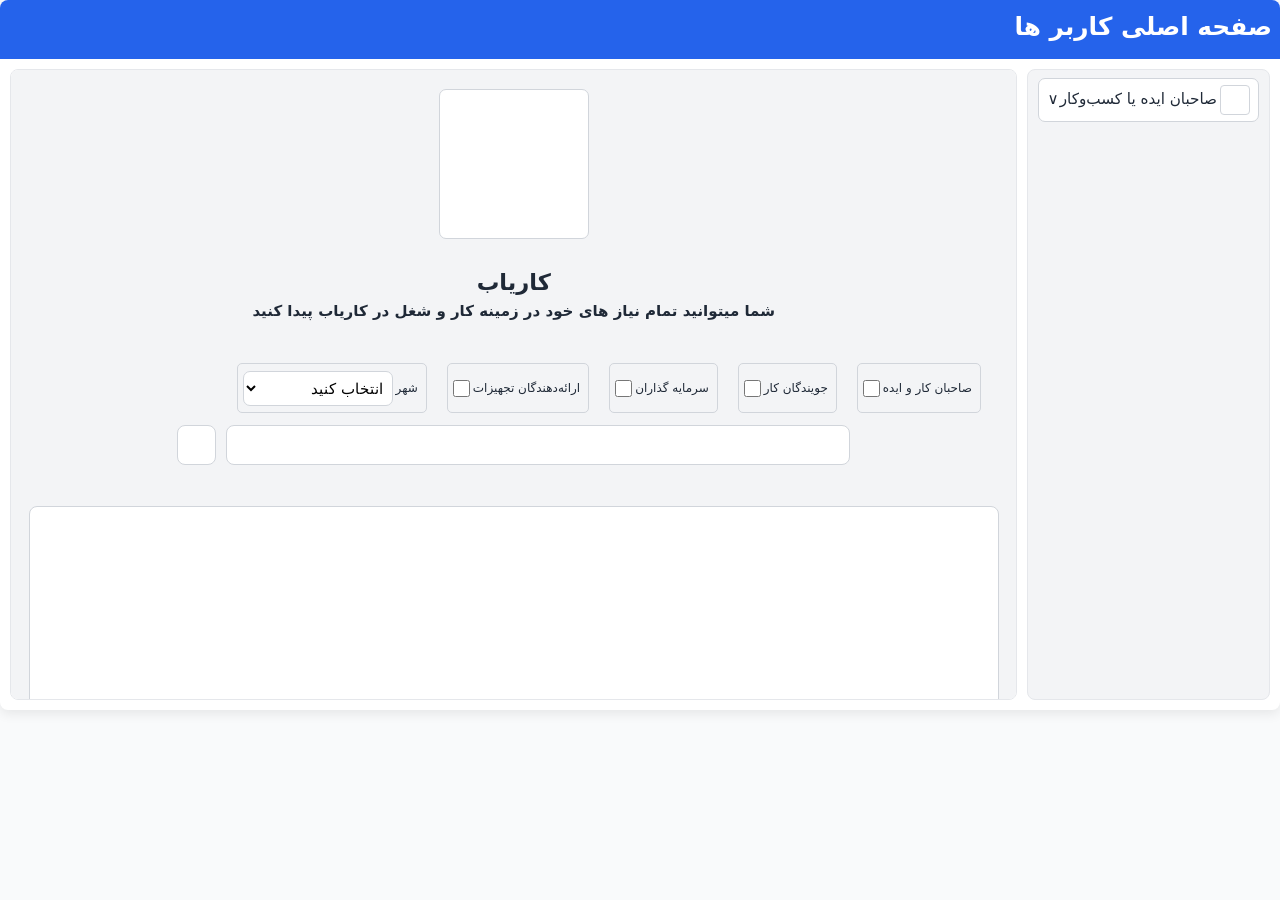
<file: main_page copy.html>
<!DOCTYPE html>
<html lang="fa" dir="rtl">

<head>
    <meta charset="UTF-8" />
    <meta name="viewport" content="width=device-width, initial-scale=1.0" />
    <title>صفحه اصلی</title>
    <link rel="stylesheet" href="./css/styles.css">

</head>

<body class="main-body">

    <div class="main-container">
        <div class="main-header">
            <h1>صفحه اصلی کاربر ها</h1>
        </div>

        <div class="main-content">

            <div class="main-sidebar">
                <div class="user-sidebar">
                    <div class="user-account">
                        <div class="user-account-image">

                        </div>
                        <div class="user-account-inf">
                            <p>صاحبان ایده یا کسب‌وکار</p>
                        </div>
                        <div class="user-account-more">
                            ∨
                        </div>
                    </div>
                </div>

            </div>

            <div class="main-inf">

                <div class="main-inf-web">
                    <div class="main-inf-logo">

                    </div>

                    <div class="main-inf-name-web">
                        <h2 class="main-inf-name-web-h2">کاریاب</h2>
                        <h4 class="main-inf-name-web-h4">شما میتوانید تمام نیاز های خود در زمینه کار و شغل در کاریاب پیدا کنید</h4>
                    </div>
                </div>


                <div class="option-serch-all">

                    <div class="option-serch-all-registration">
                        <p class="option-serch-all-registration-p">صاحبان کار و ایده</p>
                        <input type="checkbox" class="option-serch-all-registration-select" value="">


                        <div class="team-and-market-section">
                            <!-- اندازه تیم -->
                            <div class="multi-select-wrapper team-and-market-section-group-select">
                                <input type="checkbox" id="toggle-team-size" class="toggle-input" hidden>
                                <label for="toggle-team-size" class="team-and-market-section-select-header">
                                    <span id="selected-team-size">انتخاب کنید</span>
                                    <span class="arrow">▼</span>
                                </label>
                                <div class="options-container team-and-market-section-options-container ">
                                    <label class="option">
                                        <input type="checkbox" name="team_size[]" value="small">
                                        <span>کوچک (2-5 نفر)</span>
                                    </label>
                                    <label class="option">
                                        <input type="checkbox" name="team_size[]" value="medium">
                                        <span>متوسط (6-10 نفر)</span>
                                    </label>
                                    <!-- بقیه گزینه‌ها ... -->
                                </div>
                            </div>
                        </div>

                    </div>


                    <div class="option-serch-all-registration">
                        <p class="option-serch-all-registration-p">جویندگان کار</p>
                        <input type="checkbox" class="option-serch-all-registration-select" value="">

                        <div class="team-and-market-section">
                            <!-- اندازه تیم -->
                            <div class="multi-select-wrapper team-and-market-section-group-select">
                                <input type="checkbox" id="toggle-team-size" class="toggle-input" hidden>
                                <label for="toggle-team-size" class="team-and-market-section-select-header">
                                    <span id="selected-team-size">انتخاب کنید</span>
                                    <span class="arrow">▼</span>
                                </label>
                                <div class="options-container team-and-market-section-options-container ">
                                    <label class="option">
                                        <input type="checkbox" name="team_size[]" value="small">
                                        <span>کوچک (2-5 نفر)</span>
                                    </label>
                                    <label class="option">
                                        <input type="checkbox" name="team_size[]" value="medium">
                                        <span>متوسط (6-10 نفر)</span>
                                    </label>
                                    <!-- بقیه گزینه‌ها ... -->
                                </div>
                            </div>
                        </div>

                    </div>


                    <div class="option-serch-all-registration">
                        <p class="option-serch-all-registration-p">سرمایه گذاران</p>
                        <input type="checkbox" class="option-serch-all-registration-select" value="">

                        <div class="team-and-market-section">
                            <!-- اندازه تیم -->
                            <div class="multi-select-wrapper team-and-market-section-group-select">
                                <input type="checkbox" id="toggle-team-size" class="toggle-input" hidden>
                                <label for="toggle-team-size" class="team-and-market-section-select-header">
                                    <span id="selected-team-size">انتخاب کنید</span>
                                    <span class="arrow">▼</span>
                                </label>
                                <div class="options-container team-and-market-section-options-container ">
                                    <label class="option">
                                        <input type="checkbox" name="team_size[]" value="small">
                                        <span>کوچک (2-5 نفر)</span>
                                    </label>
                                    <label class="option">
                                        <input type="checkbox" name="team_size[]" value="medium">
                                        <span>متوسط (6-10 نفر)</span>
                                    </label>
                                    <!-- بقیه گزینه‌ها ... -->
                                </div>
                            </div>
                        </div>

                    </div>


                    <div class="option-serch-all-registration">
                        <p class="option-serch-all-registration-p">ارائه‌دهندگان تجهیزات</p>
                        <input type="checkbox" class="option-serch-all-registration-select" value="">

                        <div class="team-and-market-section">
                            <!-- اندازه تیم -->
                            <div class="multi-select-wrapper team-and-market-section-group-select">
                                <input type="checkbox" id="toggle-team-size" class="toggle-input" hidden>
                                <label for="toggle-team-size" class="team-and-market-section-select-header">
                                    <span id="selected-team-size">انتخاب کنید</span>
                                    <span class="arrow">▼</span>
                                </label>
                                <div class="options-container team-and-market-section-options-container ">
                                    <label class="option">
                                        <input type="checkbox" name="team_size[]" value="small">
                                        <span>کوچک (2-5 نفر)</span>
                                    </label>
                                    <label class="option">
                                        <input type="checkbox" name="team_size[]" value="medium">
                                        <span>متوسط (6-10 نفر)</span>
                                    </label>
                                    <!-- بقیه گزینه‌ها ... -->
                                </div>
                            </div>
                        </div>

                    </div>


                    <div class="option-serch-all-registration">
                        <p class="option-serch-all-registration-p">شهر</p>
                        <div class="option-serch-all-registration-select-div-city">
                            <select id="location" name="location" class="option-serch-all-registration-select-city">
                                <option value="">انتخاب کنید</option>
                                <option value="tehran">تهران (Tehran)</option>
                                <option value="isfahan">اصفهان (Isfahan)</option>
                                <option value="mashhad">مشهد (Mashhad)</option>
                                <option value="shiraz">شیراز (Shiraz)</option>
                                <option value="tabriz">تبریز (Tabriz)</option>
                                <option value="online-remote">آنلاین/ریموت (Online/Remote)</option>
                                <option value="rural">روستایی (Rural)</option>
                                <option value="urban">شهری (Urban)</option>
                                <option value="international">بین‌المللی (International)</option>
                                <option value="provincial">استانی (Provincial, e.g., Khorasan, Fars)</option>
                                <option value="regional">منطقه‌ای (Regional, e.g., North, South)</option>
                                <option value="abroad">خارج از کشور (Abroad)</option>
                            </select>
                        </div>
                    </div>

                </div>
                <div class="serch-btn-serch">
                    <div class="serch-all">

                    </div>
                    <div class="serch-btn">

                    </div>
                </div>

                <div class="show-ad-ai">

                </div>
            </div>
        </div>
    </div>
    <script src="./js/script.js"></script>

</body>

</html>
</file>
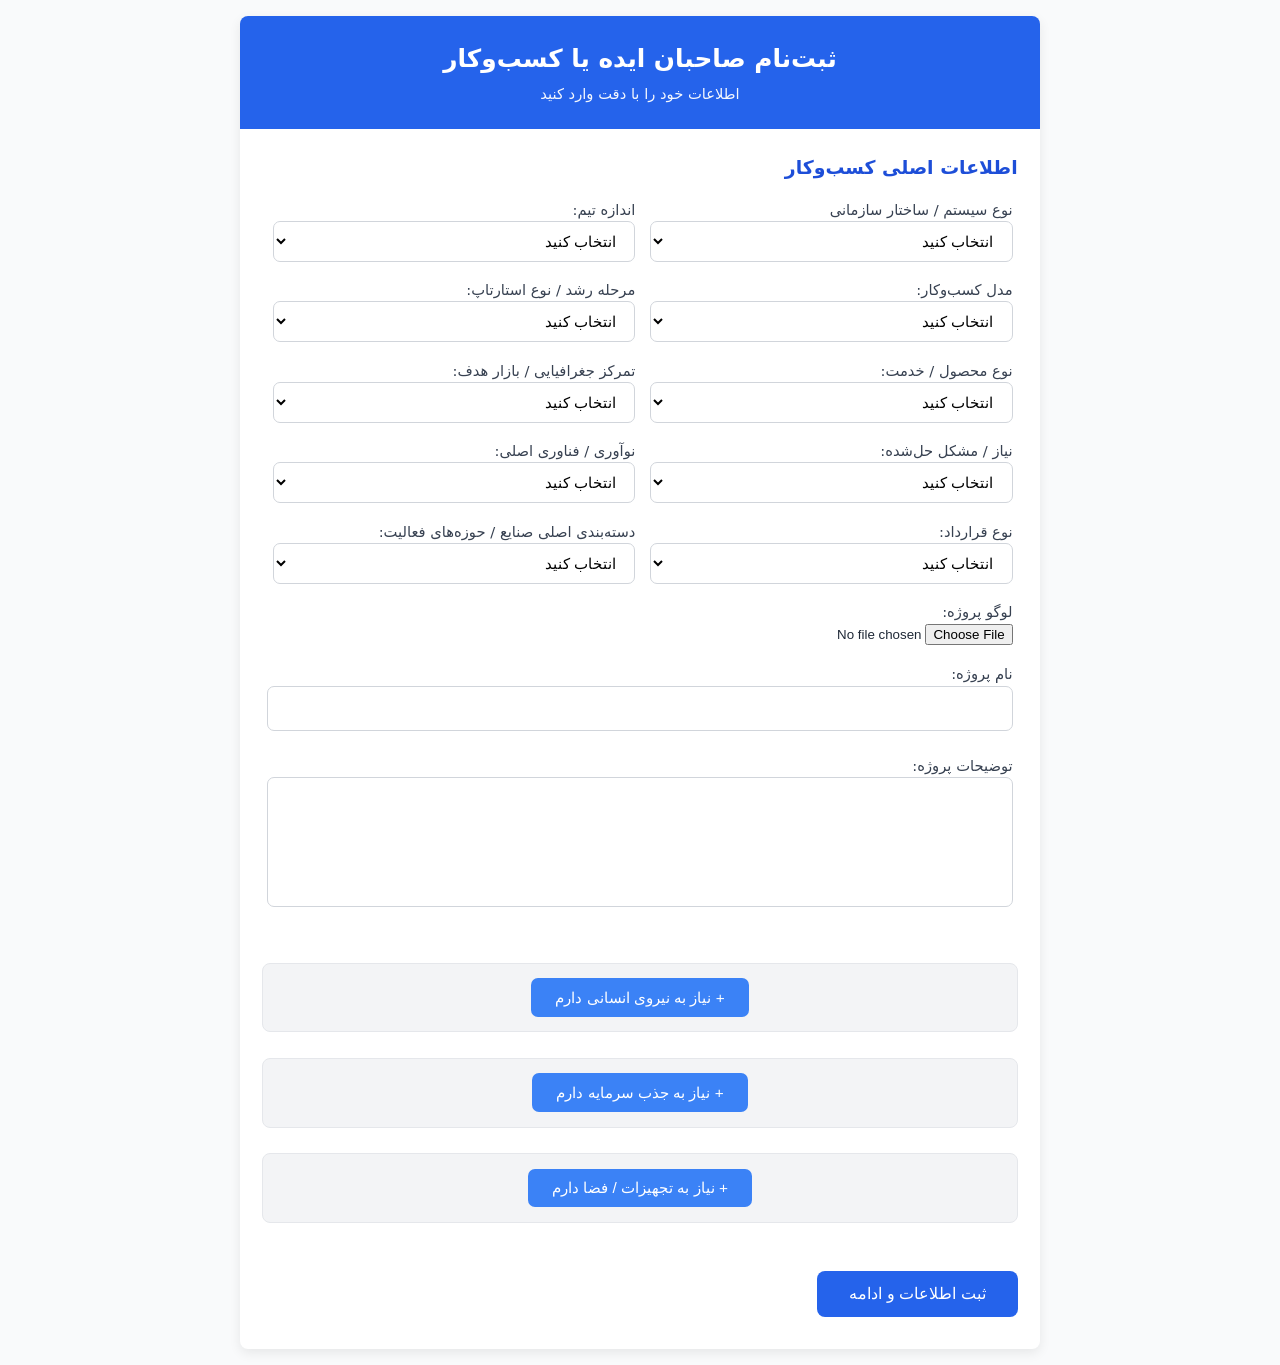
<file: registration_business_owner.html>
<!DOCTYPE html>
<html lang="fa" dir="rtl">

<head>
    <meta charset="UTF-8" />
    <meta name="viewport" content="width=device-width, initial-scale=1.0" />
    <title>ثبت‌نام صاحبان ایده و کسب‌وکار</title>
    <link rel="stylesheet" href="./css/styles.css">

</head>

<body class="registration-body">

    <div class="registration-container">
        <div class="registration-header">
            <h1>ثبت‌نام صاحبان ایده یا کسب‌وکار</h1>
            <p>اطلاعات خود را با دقت وارد کنید</p>
        </div>

        <div class="registration-content">

            <form id="business-form">

                <fieldset>
                    <legend>اطلاعات اصلی کسب‌وکار</legend>

                    <div class="filling-form">
                        <div class="form-group form-group-select">
                            <label for="system-type">نوع سیستم / ساختار سازمانی</label>
                            <select id="system-type" name="system-type">
                                <option value="">انتخاب کنید</option>
                                <option value="corporate">شرکتی (Corporate/Company)</option>
                                <option value="team-based">تیمی (Team-based)</option>
                                <option value="workshop">کارگاهی (Workshop/Factory)</option>
                                <option value="startup">استارتاپی (Startup)</option>
                                <option value="non-profit">غیرانتفاعی (Non-profit)</option>
                                <option value="freelance">فریلنسری (Freelance)</option>
                                <option value="cooperative">تعاونی (Cooperative)</option>
                                <option value="family-business">خانوادگی (Family Business)</option>
                                <option value="online-remote">آنلاین/ریموت (Online/Remote)</option>
                                <option value="project-based">پروژه‌ای (Project-based)</option>
                                <option value="partnership">مشارکتی (Partnership)</option>
                                <option value="government-linked">دولتی (Government-linked)</option>
                                <option value="private">خصوصی (Private)</option>
                                <option value="hybrid">هیبریدی (Hybrid)</option>
                            </select>
                        </div>

                        <div class="form-group form-group-select">
                            <label for="team-size">اندازه تیم:</label>
                            <select id="team-size" name="team-size">
                                <option value="">انتخاب کنید</option>
                                <option value="small">کوچک (2-5 نفر) (Small: 2-5 members)</option>
                                <option value="medium">متوسط (6-10 نفر) (Medium: 6-10 members)</option>
                                <option value="large">بزرگ (بیش از 10 نفر) (Large: More than 10 members)</option>
                                <option value="solo">تک‌نفره (Solo)</option>
                                <option value="unlimited">نامحدود (Unlimited)</option>
                            </select>
                        </div>

                        <div class="form-group form-group-select">
                            <label for="business-model">مدل کسب‌وکار:</label>
                            <select id="business-model" name="business-model">
                                <option value="">انتخاب کنید</option>
                                <option value="marketplace">پلتفرم / مارکت‌پلیس (Marketplace)</option>
                                <option value="saas">اشتراکی / SaaS (Subscription / Software as a Service)</option>
                                <option value="freemium">فریمیوم (Freemium)</option>
                                <option value="commission-based">کمیسیون‌محور (Commission-based)</option>
                                <option value="direct-sales">فروش مستقیم محصول (Direct Product Sales)</option>
                                <option value="service-based">خدمات آنلاین / آفلاین (Service-based)</option>
                                <option value="content-subscription">اشتراک محتوا (Content Subscription)</option>
                                <option value="ad-based">تبلیغات و اسپانسرشیپ (Ad-based)</option>
                                <option value="sharing-economy">مدل اشتراکی تجهیزات / فضا (Sharing Economy)</option>
                                <option value="on-demand">تولید به سفارش (On-demand Production)</option>
                                <option value="crowdfunding">کراودفاندینگ / سرمایه‌گذاری جمعی (Crowdfunding)</option>
                            </select>
                        </div>

                        <div class="form-group form-group-select">
                            <label for="startup-stage">مرحله رشد / نوع استارتاپ:</label>
                            <select id="startup-stage" name="startup-stage">
                                <option value="">انتخاب کنید</option>
                                <option value="pre-seed">ایده اولیه / پیش‌استارتاپ (Idea / Pre-seed)</option>
                                <option value="mvp">MVP / محصول اولیه (MVP / Early Stage)</option>
                                <option value="growth">در حال رشد سریع (Growth Stage)</option>
                                <option value="scalable">مقیاس‌پذیر بالا (Scalable / High-growth)</option>
                                <option value="small-local">کسب‌وکار کوچک محلی (Small Local Business)</option>
                                <option value="social-impact">استارتاپ اجتماعی / تأثیرگذار (Social Impact Startup)
                                </option>
                                <option value="lifestyle">استارتاپ خریدنی / کوچک (Buyable / Lifestyle Startup)</option>
                            </select>
                        </div>

                        <div class="form-group form-group-select">
                            <label for="product-type">نوع محصول / خدمت:</label>
                            <select id="product-type" name="product-type">
                                <option value="">انتخاب کنید</option>
                                <option value="mobile-app">اپلیکیشن موبایل (Mobile App)</option>
                                <option value="web-platform">وب‌سایت / پلتفرم آنلاین (Web Platform)</option>
                                <option value="hardware-software">سخت‌افزار + نرم‌افزار (Hardware + Software)</option>
                                <option value="offline-service">خدمات فیزیکی / حضوری (Offline / Physical Service)
                                </option>
                                <option value="digital-content">محتوای دیجیتال (Digital Content)</option>
                                <option value="physical-product">محصول فیزیکی (Physical Product)</option>
                                <option value="consulting">خدمات مشاوره‌ای / منتورینگ (Consulting / Mentoring)</option>
                                <option value="ai-tools">ابزارهای هوش مصنوعی / اتوماسیون (AI Tools)</option>
                                <option value="cloud-services">خدمات ابری / کلود (Cloud Services)</option>
                            </select>
                        </div>

                        <div class="form-group form-group-select">
                            <label for="market-focus">تمرکز جغرافیایی / بازار هدف:</label>
                            <select id="market-focus" name="market-focus">
                                <option value="">انتخاب کنید</option>
                                <option value="local">محلی / شهری (Local / City-based)</option>
                                <option value="provincial">استانی / منطقه‌ای (Provincial)</option>
                                <option value="national">سراسری ایران (National)</option>
                                <option value="diaspora">فارسی‌زبانان خارج از کشور (Persian-speaking Diaspora)</option>
                                <option value="export">صادرات‌محور (Export-oriented)</option>
                                <option value="global">بین‌المللی (Global)</option>
                            </select>
                        </div>

                        <div class="form-group form-group-select">
                            <label for="problem-solved">نیاز / مشکل حل‌شده:</label>
                            <select id="problem-solved" name="problem-solved">
                                <option value="">انتخاب کنید</option>
                                <option value="time-saving">صرفه‌جویی در زمان (Time-saving)</option>
                                <option value="cost-reduction">کاهش هزینه (Cost Reduction)</option>
                                <option value="accessibility">دسترسی آسان‌تر (Accessibility)</option>
                                <option value="quality-of-life">بهبود کیفیت زندگی (Quality of Life)</option>
                                <option value="environmental">حل مشکل زیست‌محیطی (Environmental Solution)</option>
                                <option value="side-income">ایجاد درآمد جانبی (Side Income)</option>
                                <option value="skill-development">آموزش و مهارت‌افزایی (Skill Development)</option>
                                <option value="health-wellness">سلامت جسمی / روانی (Health & Wellness)</option>
                                <option value="security-trust">امنیت و اعتماد (Security & Trust)</option>
                            </select>
                        </div>

                        <div class="form-group form-group-select">
                            <label for="core-technology">نوآوری / فناوری اصلی:</label>
                            <select id="core-technology" name="core-technology">
                                <option value="">انتخاب کنید</option>
                                <option value="ai-ml">هوش مصنوعی و یادگیری ماشین (AI / ML)</option>
                                <option value="blockchain">بلاکچین و کریپتو (Blockchain / Crypto)</option>
                                <option value="iot">اینترنت اشیاء (IoT)</option>
                                <option value="ar-vr">واقعیت افزوده / مجازی (AR / VR)</option>
                                <option value="big-data">بیگ‌دیتا و آنالیتیکس (Big Data & Analytics)</option>
                                <option value="non-tech">بدون فناوری پیشرفته (Non-tech / Traditional)</option>
                                <option value="robotics">رباتیک و اتوماسیون (Robotics)</option>
                            </select>
                        </div>


                        <div class="form-group form-group-select">
                            <label for="contract-type">نوع قرارداد:</label>
                            <select id="contract-type" name="contract-type">
                                <option value="">انتخاب کنید</option>
                                <option value="full-time">تمام‌وقت (Full-time)</option>
                                <option value="part-time">پاره‌وقت (Part-time)</option>
                                <option value="contractual">قراردادی (Contractual)</option>
                                <option value="freelance">فریلنس (Freelance)</option>
                                <option value="partnership">مشارکتی (Partnership)</option>
                                <option value="probationary">آزمایشی (Probationary)</option>
                                <option value="permanent">دائمی (Permanent)</option>
                            </select>
                        </div>



                        <div class="form-group form-group-select">
                            <label for="main-industry">دسته‌بندی اصلی صنایع / حوزه‌های فعالیت:</label>
                            <select id="main-industry" name="main-industry">
                                <option value="">انتخاب کنید</option>
                                <option value="it-software">فناوری اطلاعات و نرم‌افزار (IT & Software)</option>
                                <option value="e-commerce">تجارت الکترونیک و فروشگاه آنلاین (E-commerce)</option>
                                <option value="fintech">فین‌تک و خدمات مالی (FinTech & Financial Services)</option>
                                <option value="healthtech">سلامت، پزشکی و بهداشت (HealthTech & Medical)</option>
                                <option value="edtech">آموزش و یادگیری آنلاین (EdTech)</option>
                                <option value="foodtech">غذا، رستوران و تحویل (FoodTech & Delivery)</option>
                                <option value="mobility">حمل‌ونقل و لجستیک (Mobility & Logistics)</option>
                                <option value="agritech">کشاورزی و دامداری هوشمند (AgriTech)</option>
                                <option value="cleantech">انرژی، محیط زیست و پایداری (CleanTech & Sustainability)
                                </option>
                                <option value="tourism">گردشگری و سفر (Tourism & Travel)</option>
                                <option value="real-estate">املاک و مستغلات (Real Estate & PropTech)</option>
                                <option value="manufacturing">تولید و صنایع دستی (Manufacturing & Handicrafts)</option>
                                <option value="media">رسانه، محتوا و سرگرمی (Media, Content & Entertainment)</option>
                                <option value="beauty">زیبایی، آرایش و مراقبت شخصی (Beauty & Personal Care)</option>
                                <option value="sports">ورزش، تناسب اندام و سبک زندگی (Sports & Fitness)</option>
                                <option value="automotive">خودرو و قطعات یدکی (Automotive)</option>
                                <option value="construction">ساخت‌وساز و تجهیزات ساختمانی (Construction & Building)
                                </option>
                                <option value="fashion">نساجی، مد و پوشاک (Fashion & Textile)</option>
                                <option value="petrochemical">پتروشیمی، شیمیایی و مواد اولیه (Petrochemical & Chemicals)
                                </option>
                                <option value="metals">فلزات، معدن و فولاد (Metals, Mining & Steel)</option>
                                <option value="vocational">آموزش و پرورش غیررسمی / مهارتی (Vocational Training)</option>
                            </select>
                        </div>

                        <div class="form-group">
                            <label for="contract-type">لوگو پروژه:</label>
                            <input type="file">
                        </div>

                    </div>
                    <div class="form-group">
                        <label for="contract-type">نام پروژه:</label>
                        <textarea class="input-project-name"></textarea>
                    </div>

                    <div class="form-group">
                        <label for="contract-type">توضیحات پروژه:</label>
                        <textarea class="input-project-description"></textarea>
                    </div>
                </fieldset>


                <!-- بخش نیروی انسانی -->
                <div class="optional-section" id="team-block">
                    <div class="toggle-header addable-header">
                        <button type="button" class="btn-add" data-target="team">
                            + نیاز به نیروی انسانی دارم
                        </button>
                    </div>

                    <div class="added-items" id="team-items"></div>

                    <!-- قالب مخفی برای clone کردن -->
                    <template id="team-template">
                        <div class="added-item">
                            <div class="form-row">
                                <div class="filling-form">
                                    <div class="form-group form-group-select">
                                        <label for="skills">مهارت‌ها:</label>
                                        <select id="skills" name="skills">
                                            <option value="">انتخاب کنید</option>
                                            <option value="programming">برنامه‌نویسی (Programming)</option>
                                            <option value="graphic-design">طراح گرافیک (Graphic Design)</option>
                                            <option value="project-management">مدیریت پروژه (Project Management)
                                            </option>
                                            <option value="digital-marketing">بازاریابی دیجیتال (Digital Marketing)
                                            </option>
                                            <option value="data-analysis">تحلیل داده (Data Analysis)</option>
                                            <option value="sales">فروش (Sales)</option>
                                            <option value="accounting">حسابداری (Accounting)</option>
                                            <option value="software-engineering">مهندسی نرم‌افزار (Software Engineering)
                                            </option>
                                            <option value="seo">سئو و بهینه‌سازی (SEO)</option>
                                            <option value="web-design">طراحی وب (Web Design)</option>
                                            <option value="social-media-management">مدیریت شبکه‌های اجتماعی (Social
                                                Media
                                                Management)</option>
                                            <option value="app-development">توسعه اپلیکیشن (App Development)</option>
                                            <option value="rnd">تحقیق و توسعه (R&D)</option>
                                            <option value="hr-management">مدیریت منابع انسانی (HR Management)</option>
                                            <option value="photography">عکاسی و فیلم‌برداری (Photography/Videography)
                                            </option>
                                            <option value="writing">نویسندگی (Writing)</option>
                                            <option value="translation">ترجمه (Translation)</option>
                                            <option value="mechanical-engineering">مهندسی مکانیک (Mechanical
                                                Engineering)
                                            </option>
                                            <option value="supply-chain-management">مدیریت زنجیره تأمین (Supply Chain
                                                Management)</option>
                                        </select>
                                    </div>

                                    <div class="form-group form-group-select">
                                        <label for="experience-level">سطح تجربه:</label>
                                        <select id="experience-level" name="experience-level">
                                            <option value="">انتخاب کنید</option>
                                            <option value="beginner">تازه‌کار (Beginner)</option>
                                            <option value="intermediate">متوسط (Intermediate)</option>
                                            <option value="professional">حرفه‌ای (Professional)</option>
                                            <option value="expert">متخصص (Expert)</option>
                                            <option value="no-experience">بدون تجربه (No Experience)</option>
                                        </select>
                                    </div>

                                    <div class="form-group form-group-select">
                                        <label for="languages">زبان‌ها:</label>
                                        <select id="languages" name="languages">
                                            <option value="">انتخاب کنید</option>
                                            <option value="persian">فارسی (Persian)</option>
                                            <option value="english">انگلیسی (English)</option>
                                            <option value="arabic">عربی (Arabic)</option>
                                            <option value="turkish">ترکی (Turkish)</option>
                                            <option value="french">فرانسوی (French)</option>
                                            <option value="german">آلمانی (German)</option>
                                            <option value="multilingual">چندزبانه (Multilingual)</option>
                                        </select>
                                    </div>

                                    <div class="form-group form-group-select">
                                        <label for="location">مکان (جغرافیایی):</label>
                                        <select id="location" name="location">
                                            <option value="">انتخاب کنید</option>
                                            <option value="tehran">تهران (Tehran)</option>
                                            <option value="isfahan">اصفهان (Isfahan)</option>
                                            <option value="mashhad">مشهد (Mashhad)</option>
                                            <option value="shiraz">شیراز (Shiraz)</option>
                                            <option value="tabriz">تبریز (Tabriz)</option>
                                            <option value="online-remote">آنلاین/ریموت (Online/Remote)</option>
                                            <option value="rural">روستایی (Rural)</option>
                                            <option value="urban">شهری (Urban)</option>
                                            <option value="international">بین‌المللی (International)</option>
                                            <option value="provincial">استانی (Provincial, e.g., Khorasan, Fars)
                                            </option>
                                            <option value="regional">منطقه‌ای (Regional, e.g., North, South)</option>
                                            <option value="abroad">خارج از کشور (Abroad)</option>
                                        </select>
                                    </div>

                                    <div class="form-group form-group-select">
                                        <label for="languages">جنسیت:</label>
                                        <select id="languages" name="languages">
                                            <option value="">انتخاب کنید</option>
                                            <option value="man">مرد</option>
                                            <option value="woman">زن</option>
                                            <option value="">فرقی نداره</option>
                                        </select>
                                    </div>

                                    <div class="form-group form-group-select">
                                        <label for="amount">:حقوق پرداختی (تومان)</label>
                                        <select id="investment-type" name="investment-type">
                                            <option value="">انتخاب کنید</option>
                                            <option value="2">کمتر از ۲ میلیون تومان</option>
                                            <option value="555">بین ۲ تا ۵ میلیون تومان</option>
                                            <option value="555">بین ۵ تا ۱۰ میلیون تومان</option>
                                            <option value="555">بین ۱۰ تا ۲۰ میلیون تومان</option>
                                            <option value="555">بین ۲۰ تا ۳۰ میلیون تومان</option>
                                            <option value="555">بین ۳۰ تا ۴۰ میلیون تومان</option>
                                            <option value="555">بین ۴۰ تا ۵۰ میلیون تومان</option>
                                            <option value="555">بین ۵۰ تا ۶۰ میلیون تومان</option>
                                            <option value="555">بین ۶۰ تا ۷۰ میلیون تومان</option>
                                            <option value="555">بین ۷۰ تا ۸۰ میلیون تومان</option>
                                            <option value="555">بین ۸۰ تا ۹۰ میلیون تومان</option>
                                            <option value="555">بین ۹۰ تا ۱۰۰ میلیون تومان</option>
                                            <option value="555">بیشتر از ۱۰۰ میلیون تومان</option>
                                        </select>
                                    </div>
                                </div>
                                <div class="form-group">
                                    <label for="location">توضیحات:</label>
                                    <textarea class="input-project-description"></textarea>
                                </div>
                                <button type="button" class="btn-remove">حذف</button>
                            </div>
                        </div>
                    </template>
                </div>


                <!-- بخش سرمایه‌گذاری (مشابه) -->
                <div class="optional-section" id="funding-block">
                    <div class="toggle-header addable-header">
                        <button type="button" class="btn-add" data-target="funding">
                            + نیاز به جذب سرمایه دارم
                        </button>
                    </div>

                    <div class="added-items" id="funding-items"></div>

                    <template id="funding-template">
                        <div class="added-item">
                            <div class="form-row">
                                <div class="filling-form">
                                    <div class="form-group form-group-select">
                                        <label for="investment-type">نوع سرمایه‌گذاری:</label>
                                        <select id="investment-type" name="investment-type">
                                            <option value="">انتخاب کنید</option>
                                            <option value="equity">سهام (Equity Investment)</option>
                                            <option value="loan">وام (Loan)</option>
                                            <option value="grant">کمک بلاعوض (Grant)</option>
                                            <option value="angel">سرمایه‌گذاری فرشته (Angel Investment)</option>
                                            <option value="crowdfunding">سرمایه‌گذاری جمعی (Crowdfunding)</option>
                                            <option value="venture-capital">سرمایه‌گذاری خطرپذیر (Venture Capital)
                                            </option>
                                            <option value="micro-investment">سرمایه‌گذاری خرد (Micro-investment)
                                            </option>
                                            <option value="strategic">سرمایه‌گذاری استراتژیک (Strategic Investment)
                                            </option>
                                        </select>
                                    </div>

                                    <div class="form-group form-group-select">
                                        <label for="amount">:مبلغ مورد نیاز (تومان)</label>
                                        <select id="investment-type" name="investment-type">
                                            <option value="">انتخاب کنید</option>
                                            <option value="10">کمتر از ۱۰ میلیون تومان</option>
                                            <option value="20">۱۰ میلیون تومان تا ۲۰ میلیون تومان</option>
                                            <option value="50">۲۰ میلیون تومان تا ۵۰ میلیون تومان</option>
                                            <option value="100">۵۰ میلیون تومان تا ۱۰۰ میلیون تومان</option>
                                            <option value="200">۱۰۰ میلیون تومان تا ۲۰۰ میلیون تومان</option>
                                            <option value="500">۲۰۰ میلیون تومان تا ۵۰۰ میلیون تومان</option>
                                            <option value="1000">۵۰۰ میلیون تومان تا ۱ میلیارد تومان</option>
                                            <option value="2000">۱ میلیارد تومان تا ۲ میلیارد تومان</option>
                                            <option value="5000">۲ میلیارد تومان تا ۵ میلیارد تومان</option>
                                            <option value="10000">۵ میلیارد تومان تا ۱۰ میلیارد تومان</option>
                                            <option value="50000">۱۰ میلیارد تومان تا ۵۰ میلیارد تومان</option>
                                            <option value="100000">۵۰ میلیارد تومان تا ۱۰۰ میلیارد تومان</option>
                                            <option value="100001">بیشتر از ۱۰۰ میلیارد تومان</option>
                                        </select>
                                    </div>
                                </div>
                                <div class="form-group">
                                    <label for="location">توضیحات:</label>
                                    <textarea class="input-project-description"></textarea>
                                </div>
                                <button type="button" class="btn-remove">حذف</button>
                            </div>
                        </div>
                    </template>
                </div>


                <!-- بخش تجهیزات (مشابه) -->
                <div class="optional-section" id="equipment-block">
                    <div class="toggle-header addable-header">
                        <button type="button" class="btn-add" data-target="equipment">
                            + نیاز به تجهیزات / فضا دارم
                        </button>
                    </div>

                    <div class="added-items" id="equipment-items"></div>

                    <template id="equipment-template">
                        <div class="added-item">
                            <div class="form-row">
                                <div class="filling-form">

                                    <div class="form-group form-group-select">
                                        <label for="equipment-type">دسته‌بندی تجهیزات (برای اجاره یا فروش):</label>
                                        <select id="equipment-type" name="equipment-type">
                                            <option value="">انتخاب کنید</option>
                                            <option value="industrial-machinery">ماشین‌آلات صنعتی (Industrial Machinery)
                                            </option>
                                            <option value="electronic-devices">دستگاه‌های الکترونیکی (Electronic
                                                Devices)</option>
                                            <option value="office-equipment">وسایل اداری (Office Equipment)</option>
                                            <option value="agriculture">کشاورزی (Agriculture)</option>
                                            <option value="education">آموزش (Education)</option>
                                            <option value="health-medical">سلامت و پزشکی (Health/Medical)</option>
                                            <option value="e-commerce">تجارت الکترونیک (E-commerce)</option>
                                            <option value="software">نرم‌افزارها (Software)</option>
                                            <option value="workspace">فضای کاری (Workspace/Office Space)</option>
                                            <option value="transportation-vehicles">وسایل حمل‌ونقل (Transportation
                                                Vehicles)</option>
                                            <option value="medical-equipment">تجهیزات پزشکی (Medical Equipment)</option>
                                            <option value="agricultural-tools">دستگاه‌های کشاورزی (Agricultural Tools)
                                            </option>
                                            <option value="construction">ساخت‌وساز (Construction)</option>
                                            <option value="retail">خرده‌فروشی (Retail)</option>
                                            <option value="sports-fitness">ورزش و تناسب اندام (Sports/Fitness)</option>
                                            <option value="art-design">هنر و طراحی (Art/Design)</option>
                                            <option value="food-beverage">غذا و نوشیدنی (Food/Beverage)</option>
                                            <option value="legal">حقوقی (Legal)</option>
                                            <option value="real-estate">املاک (Real Estate)</option>
                                            <option value="kitchen-appliances">وسایل آشپزخانه (Kitchen Appliances, e.g.,
                                                دستگاه آبمیوه‌گیری)</option>
                                            <option value="computers">کامپیوتر و لپ‌تاپ (Computers/Laptops)</option>
                                            <option value="printers">پرینتر و اسکنر (Printers/Scanners)</option>
                                        </select>
                                    </div>


                                    <div class="form-group form-group-select">
                                        <label for="equipment-location">مکان (جغرافیایی):</label>
                                        <select id="equipment-location" name="equipment-location">
                                            <option value="">انتخاب کنید</option>
                                            <option value="tehran">تهران (Tehran)</option>
                                            <option value="isfahan">اصفهان (Isfahan)</option>
                                            <option value="mashhad">مشهد (Mashhad)</option>
                                            <option value="shiraz">شیراز (Shiraz)</option>
                                            <option value="tabriz">تبریز (Tabriz)</option>
                                            <option value="online-remote">آنلاین/ریموت (Online/Remote)</option>
                                            <option value="rural">روستایی (Rural)</option>
                                            <option value="urban">شهری (Urban)</option>
                                            <option value="international">بین‌المللی (International)</option>
                                            <option value="provincial">استانی (Provincial, e.g., Khorasan, Fars)
                                            </option>
                                            <option value="regional">منطقه‌ای (Regional, e.g., North, South)</option>
                                            <option value="abroad">خارج از کشور (Abroad)</option>
                                        </select>
                                    </div>


                                    <div class="form-group form-group-select">
                                        <label for="equipment-contract">نوع قرارداد (اجاره یا فروش):</label>
                                        <select id="equipment-contract" name="equipment-contract">
                                            <option value="">انتخاب کنید</option>
                                            <option value="rental">اجاره (Rental)</option>
                                            <option value="sale">فروش (Sale)</option>
                                            <option value="lease">لیزینگ (Lease)</option>
                                            <!-- اضافه شده برای کامل‌تر شدن -->
                                            <option value="subscription">اشتراکی (Subscription)</option>
                                            <!-- اضافه شده -->
                                        </select>
                                    </div>


                                    <div class="form-group form-group-select">
                                        <label for="amount">:مبلغ قایل پرداخت (تومان)</label>
                                        <select id="investment-type" name="investment-type">
                                            <option value="">انتخاب کنید</option>
                                            <option value="10">تا ۱۰ میلیون تومان</option>
                                            <option value="20">تا ۲۰ میلیون تومان</option>
                                            <option value="50">تا ۵۰ میلیون تومان</option>
                                            <option value="100">تا ۱۰۰ میلیون تومان</option>
                                            <option value="200">تا ۲۰۰ میلیون تومان</option>
                                            <option value="500">تا ۵۰۰ میلیون تومان</option>
                                            <option value="1000">تا ۱ میلیارد تومان</option>
                                            <option value="2000">تا ۲ میلیارد تومان</option>
                                            <option value="5000">تا ۵ میلیارد تومان</option>
                                            <option value="10000">تا ۱۰ میلیارد تومان</option>
                                            <option value="50000">تا ۵۰ میلیارد تومان</option>
                                            <option value="100000">تا ۱۰۰ میلیارد تومان</option>
                                            <option value="100001">بیشتر از ۱۰۰ میلیارد تومان</option>
                                        </select>
                                    </div>
                                </div>
                                <div class="form-group">
                                    <label for="location">توضیحات:</label>
                                    <textarea class="input-project-description"></textarea>
                                </div>
                                <button type="button" class="btn-remove">حذف</button>
                            </div>
                        </div>
                    </template>
                </div>

                <button type="submit" class="btn">ثبت اطلاعات و ادامه</button>

            </form>

        </div>
    </div>
    <script src="./js/script.js"></script>

</body>

</html>
</file>
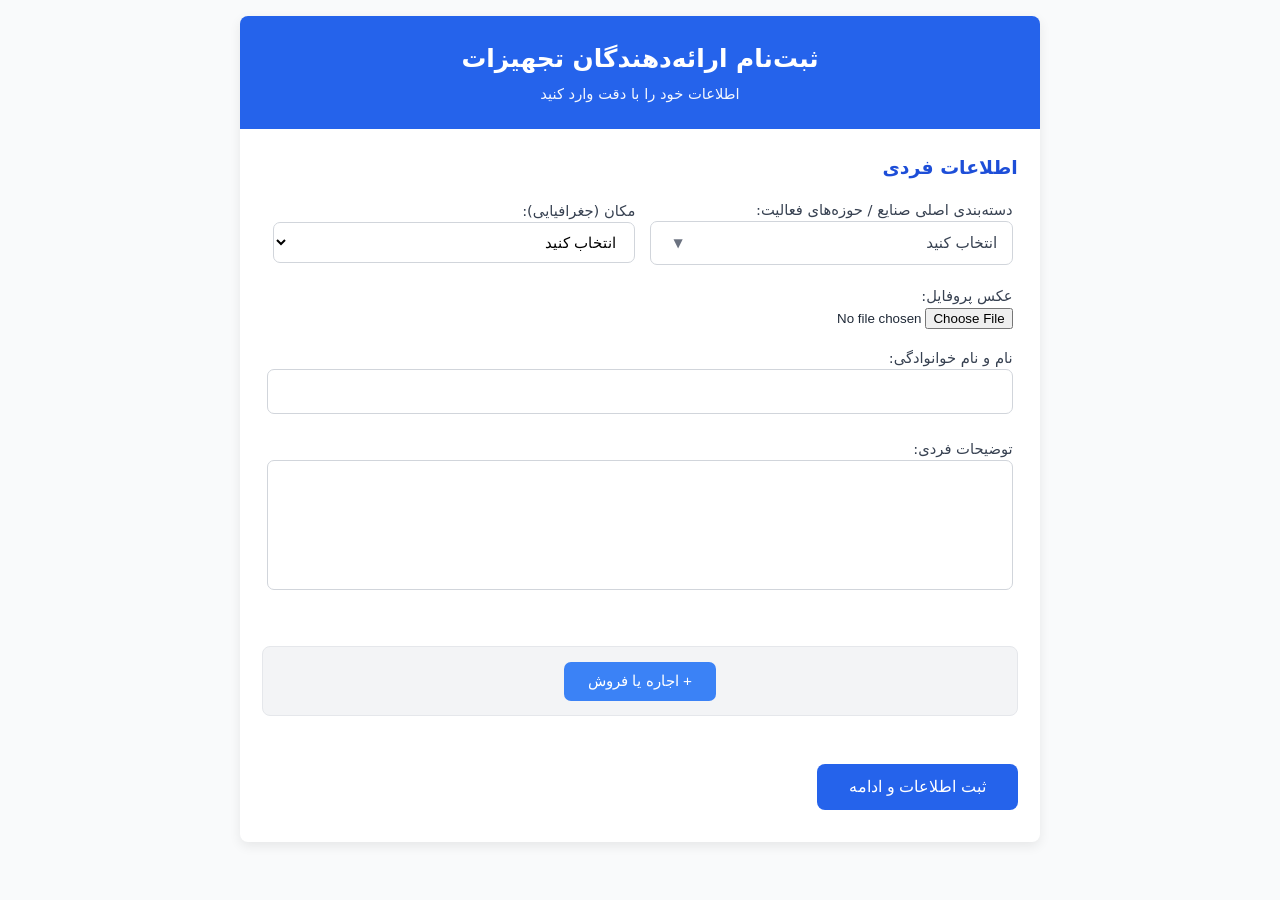
<file: registration_equipment_provider.html>
<!DOCTYPE html>
<html lang="fa" dir="rtl">

<head>
    <meta charset="UTF-8" />
    <meta name="viewport" content="width=device-width, initial-scale=1.0" />
    <title>ثبت‌نام ارائه‌دهندگان تجهیزات</title>
    <link rel="stylesheet" href="./css/styles.css">

</head>

<body class="registration-body">

    <div class="registration-container">
        <div class="registration-header">
            <h1>ثبت‌نام ارائه‌دهندگان تجهیزات</h1>
            <p>اطلاعات خود را با دقت وارد کنید</p>
        </div>

        <div class="registration-content">

            <form id="business-form">

                <fieldset>
                    <legend>اطلاعات فردی</legend>

                    <div class="filling-form">

                        <div class="multi-select-wrapper form-group form-group-select">
                            <label for="toggle-main-industry">دسته‌بندی اصلی صنایع / حوزه‌های فعالیت:</label>
                            <input type="checkbox" id="toggle-main-industry" class="toggle-input" hidden>
                            <label for="toggle-main-industry" class="select-header">
                                <span id="selected-main-industry">انتخاب کنید</span>
                                <span class="arrow">▼</span>
                            </label>
                            <div class="options-container">
                                <label class="option">
                                    <input type="checkbox" name="main_industry[]" value="it-software">
                                    <span>فناوری اطلاعات و نرم‌افزار (IT & Software)</span>
                                </label>
                                <label class="option">
                                    <input type="checkbox" name="main_industry[]" value="e-commerce">
                                    <span>تجارت الکترونیک و فروشگاه آنلاین (E-commerce)</span>
                                </label>
                                <label class="option">
                                    <input type="checkbox" name="main_industry[]" value="fintech">
                                    <span>فین‌تک و خدمات مالی (FinTech & Financial Services)</span>
                                </label>
                                <label class="option">
                                    <input type="checkbox" name="main_industry[]" value="healthtech">
                                    <span>سلامت، پزشکی و بهداشت (HealthTech & Medical)</span>
                                </label>
                                <label class="option">
                                    <input type="checkbox" name="main_industry[]" value="edtech">
                                    <span>آموزش و یادگیری آنلاین (EdTech)</span>
                                </label>
                                <label class="option">
                                    <input type="checkbox" name="main_industry[]" value="foodtech">
                                    <span>غذا، رستوران و تحویل (FoodTech & Delivery)</span>
                                </label>
                                <label class="option">
                                    <input type="checkbox" name="main_industry[]" value="mobility">
                                    <span>حمل‌ونقل و لجستیک (Mobility & Logistics)</span>
                                </label>
                                <label class="option">
                                    <input type="checkbox" name="main_industry[]" value="agritech">
                                    <span>کشاورزی و دامداری هوشمند (AgriTech)</span>
                                </label>
                                <label class="option">
                                    <input type="checkbox" name="main_industry[]" value="cleantech">
                                    <span>انرژی، محیط زیست و پایداری (CleanTech & Sustainability)</span>
                                </label>
                                <label class="option">
                                    <input type="checkbox" name="main_industry[]" value="tourism">
                                    <span>گردشگری و سفر (Tourism & Travel)</span>
                                </label>
                                <label class="option">
                                    <input type="checkbox" name="main_industry[]" value="real-estate">
                                    <span>املاک و مستغلات (Real Estate & PropTech)</span>
                                </label>
                                <label class="option">
                                    <input type="checkbox" name="main_industry[]" value="manufacturing">
                                    <span>تولید و صنایع دستی (Manufacturing & Handicrafts)</span>
                                </label>
                                <label class="option">
                                    <input type="checkbox" name="main_industry[]" value="media">
                                    <span>رسانه، محتوا و سرگرمی (Media, Content & Entertainment)</span>
                                </label>
                                <label class="option">
                                    <input type="checkbox" name="main_industry[]" value="beauty">
                                    <span>زیبایی، آرایش و مراقبت شخصی (Beauty & Personal Care)</span>
                                </label>
                                <label class="option">
                                    <input type="checkbox" name="main_industry[]" value="sports">
                                    <span>ورزش، تناسب اندام و سبک زندگی (Sports & Fitness)</span>
                                </label>
                                <label class="option">
                                    <input type="checkbox" name="main_industry[]" value="automotive">
                                    <span>خودرو و قطعات یدکی (Automotive)</span>
                                </label>
                                <label class="option">
                                    <input type="checkbox" name="main_industry[]" value="construction">
                                    <span>ساخت‌وساز و تجهیزات ساختمانی (Construction & Building)</span>
                                </label>
                                <label class="option">
                                    <input type="checkbox" name="main_industry[]" value="fashion">
                                    <span>نساجی، مد و پوشاک (Fashion & Textile)</span>
                                </label>
                                <label class="option">
                                    <input type="checkbox" name="main_industry[]" value="petrochemical">
                                    <span>پتروشیمی، شیمیایی و مواد اولیه (Petrochemical & Chemicals)</span>
                                </label>
                                <label class="option">
                                    <input type="checkbox" name="main_industry[]" value="metals">
                                    <span>فلزات، معدن و فولاد (Metals, Mining & Steel)</span>
                                </label>
                                <label class="option">
                                    <input type="checkbox" name="main_industry[]" value="vocational">
                                    <span>آموزش و پرورش غیررسمی / مهارتی (Vocational Training)</span>
                                </label>
                            </div>
                        </div>

                        <div class="form-group form-group-select">
                            <label for="location">مکان (جغرافیایی):</label>
                            <select id="location" name="location">
                                <option value="">انتخاب کنید</option>
                                <option value="tehran">تهران (Tehran)</option>
                                <option value="isfahan">اصفهان (Isfahan)</option>
                                <option value="mashhad">مشهد (Mashhad)</option>
                                <option value="shiraz">شیراز (Shiraz)</option>
                                <option value="tabriz">تبریز (Tabriz)</option>
                                <option value="online-remote">آنلاین/ریموت (Online/Remote)</option>
                                <option value="rural">روستایی (Rural)</option>
                                <option value="urban">شهری (Urban)</option>
                                <option value="international">بین‌المللی (International)</option>
                                <option value="provincial">استانی (Provincial, e.g., Khorasan, Fars)</option>
                                <option value="regional">منطقه‌ای (Regional, e.g., North, South)</option>
                                <option value="abroad">خارج از کشور (Abroad)</option>
                            </select>
                        </div>


                        <!--                         <div class="form-group form-group-select">
                            <label for="system-type">aaa</label>
                            <select id="system-type" name="system-type">
                                <option value="">انتخاب کنید</option>
                                <option value="aaa">aaa</option>
                            </select>
                        </div> -->


                        <div class="form-group">
                            <label for="contract-type">عکس پروفایل:</label>
                            <input type="file">
                        </div>

                    </div>

                    <div class="form-group">
                        <label for="contract-type">نام و نام خوانوادگی:</label>
                        <textarea class="input-project-name"></textarea>
                    </div>


                    <div class="form-group">
                        <label for="contract-type">توضیحات فردی:</label>
                        <textarea class="input-project-description"></textarea>
                    </div>
                </fieldset>


                <!-- بخش اجاره یا فروش -->
                <div class="optional-section" id="team-block">
                    <div class="toggle-header addable-header">
                        <button type="button" class="btn-add" data-target="team">
                            + اجاره یا فروش
                        </button>
                    </div>

                    <div class="added-items" id="team-items"></div>

                    <!-- قالب مخفی برای clone کردن -->
                    <template id="team-template">
                        <div class="added-item">
                            <div class="form-row">
                                <div class="filling-form">
                                    <!-- نوع سیستم / ساختار سازمانی -->
                                    <div class="multi-select-wrapper form-group form-group-select">
                                        <label for="toggle-system-type">نوع سیستم / ساختار سازمانی</label>
                                        <input type="checkbox" id="toggle-system-type" class="toggle-input" hidden>
                                        <label for="toggle-system-type" class="select-header">
                                            <span id="selected-system-type">انتخاب کنید</span>
                                            <span class="arrow">▼</span>
                                        </label>
                                        <div class="options-container">
                                            <label class="option">
                                                <input type="checkbox" name="system_type[]" value="corporate">
                                                <span>شرکتی (Corporate/Company)</span>
                                            </label>
                                            <label class="option">
                                                <input type="checkbox" name="system_type[]" value="team-based">
                                                <span>تیمی (Team-based)</span>
                                            </label>
                                            <label class="option">
                                                <input type="checkbox" name="system_type[]" value="workshop">
                                                <span>کارگاهی (Workshop/Factory)</span>
                                            </label>
                                            <label class="option">
                                                <input type="checkbox" name="system_type[]" value="startup">
                                                <span>استارتاپی (Startup)</span>
                                            </label>
                                            <label class="option">
                                                <input type="checkbox" name="system_type[]" value="non-profit">
                                                <span>غیرانتفاعی (Non-profit)</span>
                                            </label>
                                            <label class="option">
                                                <input type="checkbox" name="system_type[]" value="freelance">
                                                <span>فریلنسری (Freelance)</span>
                                            </label>
                                            <label class="option">
                                                <input type="checkbox" name="system_type[]" value="cooperative">
                                                <span>تعاونی (Cooperative)</span>
                                            </label>
                                            <label class="option">
                                                <input type="checkbox" name="system_type[]" value="family-business">
                                                <span>خانوادگی (Family Business)</span>
                                            </label>
                                            <label class="option">
                                                <input type="checkbox" name="system_type[]" value="online-remote">
                                                <span>آنلاین/ریموت (Online/Remote)</span>
                                            </label>
                                            <label class="option">
                                                <input type="checkbox" name="system_type[]" value="project-based">
                                                <span>پروژه‌ای (Project-based)</span>
                                            </label>
                                            <label class="option">
                                                <input type="checkbox" name="system_type[]" value="partnership">
                                                <span>مشارکتی (Partnership)</span>
                                            </label>
                                            <label class="option">
                                                <input type="checkbox" name="system_type[]" value="government-linked">
                                                <span>دولتی (Government-linked)</span>
                                            </label>
                                            <label class="option">
                                                <input type="checkbox" name="system_type[]" value="private">
                                                <span>خصوصی (Private)</span>
                                            </label>
                                            <label class="option">
                                                <input type="checkbox" name="system_type[]" value="hybrid">
                                                <span>هیبریدی (Hybrid)</span>
                                            </label>
                                        </div>
                                    </div>

                                    <!-- اندازه تیم -->
                                    <div class="multi-select-wrapper form-group form-group-select">
                                        <label for="toggle-team-size">اندازه تیم:</label>
                                        <input type="checkbox" id="toggle-team-size" class="toggle-input" hidden>
                                        <label for="toggle-team-size" class="select-header">
                                            <span id="selected-team-size">انتخاب کنید</span>
                                            <span class="arrow">▼</span>
                                        </label>
                                        <div class="options-container">
                                            <label class="option">
                                                <input type="checkbox" name="team_size[]" value="small">
                                                <span>کوچک (2-5 نفر) (Small: 2-5 members)</span>
                                            </label>
                                            <label class="option">
                                                <input type="checkbox" name="team_size[]" value="medium">
                                                <span>متوسط (6-10 نفر) (Medium: 6-10 members)</span>
                                            </label>
                                            <label class="option">
                                                <input type="checkbox" name="team_size[]" value="large">
                                                <span>بزرگ (بیش از 10 نفر) (Large: More than 10 members)</span>
                                            </label>
                                            <label class="option">
                                                <input type="checkbox" name="team_size[]" value="solo">
                                                <span>تک‌نفره (Solo)</span>
                                            </label>
                                            <label class="option">
                                                <input type="checkbox" name="team_size[]" value="unlimited">
                                                <span>نامحدود (Unlimited)</span>
                                            </label>
                                        </div>
                                    </div>

                                    <!-- مدل کسب‌وکار -->
                                    <div class="multi-select-wrapper form-group form-group-select">
                                        <label for="toggle-business-model">مدل کسب‌وکار:</label>
                                        <input type="checkbox" id="toggle-business-model" class="toggle-input" hidden>
                                        <label for="toggle-business-model" class="select-header">
                                            <span id="selected-business-model">انتخاب کنید</span>
                                            <span class="arrow">▼</span>
                                        </label>
                                        <div class="options-container">
                                            <label class="option">
                                                <input type="checkbox" name="business_model[]" value="marketplace">
                                                <span>پلتفرم / مارکت‌پلیس (Marketplace)</span>
                                            </label>
                                            <label class="option">
                                                <input type="checkbox" name="business_model[]" value="saas">
                                                <span>اشتراکی / SaaS (Subscription / Software as a Service)</span>
                                            </label>
                                            <label class="option">
                                                <input type="checkbox" name="business_model[]" value="freemium">
                                                <span>فریمیوم (Freemium)</span>
                                            </label>
                                            <label class="option">
                                                <input type="checkbox" name="business_model[]" value="commission-based">
                                                <span>کمیسیون‌محور (Commission-based)</span>
                                            </label>
                                            <label class="option">
                                                <input type="checkbox" name="business_model[]" value="direct-sales">
                                                <span>فروش مستقیم محصول (Direct Product Sales)</span>
                                            </label>
                                            <label class="option">
                                                <input type="checkbox" name="business_model[]" value="service-based">
                                                <span>خدمات آنلاین / آفلاین (Service-based)</span>
                                            </label>
                                            <label class="option">
                                                <input type="checkbox" name="business_model[]"
                                                    value="content-subscription">
                                                <span>اشتراک محتوا (Content Subscription)</span>
                                            </label>
                                            <label class="option">
                                                <input type="checkbox" name="business_model[]" value="ad-based">
                                                <span>تبلیغات و اسپانسرشیپ (Ad-based)</span>
                                            </label>
                                            <label class="option">
                                                <input type="checkbox" name="business_model[]" value="sharing-economy">
                                                <span>مدل اشتراکی تجهیزات / فضا (Sharing Economy)</span>
                                            </label>
                                            <label class="option">
                                                <input type="checkbox" name="business_model[]" value="on-demand">
                                                <span>تولید به سفارش (On-demand Production)</span>
                                            </label>
                                            <label class="option">
                                                <input type="checkbox" name="business_model[]" value="crowdfunding">
                                                <span>کراودفاندینگ / سرمایه‌گذاری جمعی (Crowdfunding)</span>
                                            </label>
                                        </div>
                                    </div>

                                    <!-- مرحله رشد / نوع استارتاپ -->
                                    <div class="multi-select-wrapper form-group form-group-select">
                                        <label for="toggle-startup-stage">مرحله رشد / نوع استارتاپ:</label>
                                        <input type="checkbox" id="toggle-startup-stage" class="toggle-input" hidden>
                                        <label for="toggle-startup-stage" class="select-header">
                                            <span id="selected-startup-stage">انتخاب کنید</span>
                                            <span class="arrow">▼</span>
                                        </label>
                                        <div class="options-container">
                                            <label class="option">
                                                <input type="checkbox" name="startup_stage[]" value="pre-seed">
                                                <span>ایده اولیه / پیش‌استارتاپ (Idea / Pre-seed)</span>
                                            </label>
                                            <label class="option">
                                                <input type="checkbox" name="startup_stage[]" value="mvp">
                                                <span>MVP / محصول اولیه (MVP / Early Stage)</span>
                                            </label>
                                            <label class="option">
                                                <input type="checkbox" name="startup_stage[]" value="growth">
                                                <span>در حال رشد سریع (Growth Stage)</span>
                                            </label>
                                            <label class="option">
                                                <input type="checkbox" name="startup_stage[]" value="scalable">
                                                <span>مقیاس‌پذیر بالا (Scalable / High-growth)</span>
                                            </label>
                                            <label class="option">
                                                <input type="checkbox" name="startup_stage[]" value="small-local">
                                                <span>کسب‌وکار کوچک محلی (Small Local Business)</span>
                                            </label>
                                            <label class="option">
                                                <input type="checkbox" name="startup_stage[]" value="social-impact">
                                                <span>استارتاپ اجتماعی / تأثیرگذار (Social Impact Startup)</span>
                                            </label>
                                            <label class="option">
                                                <input type="checkbox" name="startup_stage[]" value="lifestyle">
                                                <span>استارتاپ خریدنی / کوچک (Buyable / Lifestyle Startup)</span>
                                            </label>
                                        </div>
                                    </div>

                                    <!-- نوع محصول / خدمت -->
                                    <div class="multi-select-wrapper form-group form-group-select">
                                        <label for="toggle-product-type">نوع محصول / خدمت:</label>
                                        <input type="checkbox" id="toggle-product-type" class="toggle-input" hidden>
                                        <label for="toggle-product-type" class="select-header">
                                            <span id="selected-product-type">انتخاب کنید</span>
                                            <span class="arrow">▼</span>
                                        </label>
                                        <div class="options-container">
                                            <label class="option">
                                                <input type="checkbox" name="product_type[]" value="mobile-app">
                                                <span>اپلیکیشن موبایل (Mobile App)</span>
                                            </label>
                                            <label class="option">
                                                <input type="checkbox" name="product_type[]" value="web-platform">
                                                <span>وب‌سایت / پلتفرم آنلاین (Web Platform)</span>
                                            </label>
                                            <label class="option">
                                                <input type="checkbox" name="product_type[]" value="hardware-software">
                                                <span>سخت‌افزار + نرم‌افزار (Hardware + Software)</span>
                                            </label>
                                            <label class="option">
                                                <input type="checkbox" name="product_type[]" value="offline-service">
                                                <span>خدمات فیزیکی / حضوری (Offline / Physical Service)</span>
                                            </label>
                                            <label class="option">
                                                <input type="checkbox" name="product_type[]" value="digital-content">
                                                <span>محتوای دیجیتال (Digital Content)</span>
                                            </label>
                                            <label class="option">
                                                <input type="checkbox" name="product_type[]" value="physical-product">
                                                <span>محصول فیزیکی (Physical Product)</span>
                                            </label>
                                            <label class="option">
                                                <input type="checkbox" name="product_type[]" value="consulting">
                                                <span>خدمات مشاوره‌ای / منتورینگ (Consulting / Mentoring)</span>
                                            </label>
                                            <label class="option">
                                                <input type="checkbox" name="product_type[]" value="ai-tools">
                                                <span>ابزارهای هوش مصنوعی / اتوماسیون (AI Tools)</span>
                                            </label>
                                            <label class="option">
                                                <input type="checkbox" name="product_type[]" value="cloud-services">
                                                <span>خدمات ابری / کلود (Cloud Services)</span>
                                            </label>
                                        </div>
                                    </div>

                                    <!-- تمرکز جغرافیایی / بازار هدف -->
                                    <div class="multi-select-wrapper form-group form-group-select">
                                        <label for="toggle-market-focus">تمرکز جغرافیایی / بازار هدف:</label>
                                        <input type="checkbox" id="toggle-market-focus" class="toggle-input" hidden>
                                        <label for="toggle-market-focus" class="select-header">
                                            <span id="selected-market-focus">انتخاب کنید</span>
                                            <span class="arrow">▼</span>
                                        </label>
                                        <div class="options-container">
                                            <label class="option">
                                                <input type="checkbox" name="market_focus[]" value="local">
                                                <span>محلی / شهری (Local / City-based)</span>
                                            </label>
                                            <label class="option">
                                                <input type="checkbox" name="market_focus[]" value="provincial">
                                                <span>استانی / منطقه‌ای (Provincial)</span>
                                            </label>
                                            <label class="option">
                                                <input type="checkbox" name="market_focus[]" value="national">
                                                <span>سراسری ایران (National)</span>
                                            </label>
                                            <label class="option">
                                                <input type="checkbox" name="market_focus[]" value="diaspora">
                                                <span>فارسی‌زبانان خارج از کشور (Persian-speaking Diaspora)</span>
                                            </label>
                                            <label class="option">
                                                <input type="checkbox" name="market_focus[]" value="export">
                                                <span>صادرات‌محور (Export-oriented)</span>
                                            </label>
                                            <label class="option">
                                                <input type="checkbox" name="market_focus[]" value="global">
                                                <span>بین‌المللی (Global)</span>
                                            </label>
                                        </div>
                                    </div>

                                    <!-- نیاز / مشکل حل‌شده -->
                                    <div class="multi-select-wrapper form-group form-group-select">
                                        <label for="toggle-problem-solved">نیاز / مشکل حل‌شده:</label>
                                        <input type="checkbox" id="toggle-problem-solved" class="toggle-input" hidden>
                                        <label for="toggle-problem-solved" class="select-header">
                                            <span id="selected-problem-solved">انتخاب کنید</span>
                                            <span class="arrow">▼</span>
                                        </label>
                                        <div class="options-container">
                                            <label class="option">
                                                <input type="checkbox" name="problem_solved[]" value="time-saving">
                                                <span>صرفه‌جویی در زمان (Time-saving)</span>
                                            </label>
                                            <label class="option">
                                                <input type="checkbox" name="problem_solved[]" value="cost-reduction">
                                                <span>کاهش هزینه (Cost Reduction)</span>
                                            </label>
                                            <label class="option">
                                                <input type="checkbox" name="problem_solved[]" value="accessibility">
                                                <span>دسترسی آسان‌تر (Accessibility)</span>
                                            </label>
                                            <label class="option">
                                                <input type="checkbox" name="problem_solved[]" value="quality-of-life">
                                                <span>بهبود کیفیت زندگی (Quality of Life)</span>
                                            </label>
                                            <label class="option">
                                                <input type="checkbox" name="problem_solved[]" value="environmental">
                                                <span>حل مشکل زیست‌محیطی (Environmental Solution)</span>
                                            </label>
                                            <label class="option">
                                                <input type="checkbox" name="problem_solved[]" value="side-income">
                                                <span>ایجاد درآمد جانبی (Side Income)</span>
                                            </label>
                                            <label class="option">
                                                <input type="checkbox" name="problem_solved[]"
                                                    value="skill-development">
                                                <span>آموزش و مهارت‌افزایی (Skill Development)</span>
                                            </label>
                                            <label class="option">
                                                <input type="checkbox" name="problem_solved[]" value="health-wellness">
                                                <span>سلامت جسمی / روانی (Health & Wellness)</span>
                                            </label>
                                            <label class="option">
                                                <input type="checkbox" name="problem_solved[]" value="security-trust">
                                                <span>امنیت و اعتماد (Security & Trust)</span>
                                            </label>
                                        </div>
                                    </div>

                                    <!-- نوآوری / فناوری اصلی -->
                                    <div class="multi-select-wrapper form-group form-group-select">
                                        <label for="toggle-core-technology">نوآوری / فناوری اصلی:</label>
                                        <input type="checkbox" id="toggle-core-technology" class="toggle-input" hidden>
                                        <label for="toggle-core-technology" class="select-header">
                                            <span id="selected-core-technology">انتخاب کنید</span>
                                            <span class="arrow">▼</span>
                                        </label>
                                        <div class="options-container">
                                            <label class="option">
                                                <input type="checkbox" name="core_technology[]" value="ai-ml">
                                                <span>هوش مصنوعی و یادگیری ماشین (AI / ML)</span>
                                            </label>
                                            <label class="option">
                                                <input type="checkbox" name="core_technology[]" value="blockchain">
                                                <span>بلاکچین و کریپتو (Blockchain / Crypto)</span>
                                            </label>
                                            <label class="option">
                                                <input type="checkbox" name="core_technology[]" value="iot">
                                                <span>اینترنت اشیاء (IoT)</span>
                                            </label>
                                            <label class="option">
                                                <input type="checkbox" name="core_technology[]" value="ar-vr">
                                                <span>واقعیت افزوده / مجازی (AR / VR)</span>
                                            </label>
                                            <label class="option">
                                                <input type="checkbox" name="core_technology[]" value="big-data">
                                                <span>بیگ‌دیتا و آنالیتیکس (Big Data & Analytics)</span>
                                            </label>
                                            <label class="option">
                                                <input type="checkbox" name="core_technology[]" value="non-tech">
                                                <span>بدون فناوری پیشرفته (Non-tech / Traditional)</span>
                                            </label>
                                            <label class="option">
                                                <input type="checkbox" name="core_technology[]" value="robotics">
                                                <span>رباتیک و اتوماسیون (Robotics)</span>
                                            </label>
                                        </div>
                                    </div>

                                    <!-- نوع قرارداد -->
                                    <div class="multi-select-wrapper form-group form-group-select">
                                        <label for="toggle-contract-type">نوع قرارداد:</label>
                                        <input type="checkbox" id="toggle-contract-type" class="toggle-input" hidden>
                                        <label for="toggle-contract-type" class="select-header">
                                            <span id="selected-contract-type">انتخاب کنید</span>
                                            <span class="arrow">▼</span>
                                        </label>
                                        <div class="options-container">
                                            <label class="option">
                                                <input type="checkbox" name="contract_type[]" value="full-time">
                                                <span>تمام‌وقت (Full-time)</span>
                                            </label>
                                            <label class="option">
                                                <input type="checkbox" name="contract_type[]" value="part-time">
                                                <span>پاره‌وقت (Part-time)</span>
                                            </label>
                                            <label class="option">
                                                <input type="checkbox" name="contract_type[]" value="contractual">
                                                <span>قراردادی (Contractual)</span>
                                            </label>
                                            <label class="option">
                                                <input type="checkbox" name="contract_type[]" value="freelance">
                                                <span>فریلنس (Freelance)</span>
                                            </label>
                                            <label class="option">
                                                <input type="checkbox" name="contract_type[]" value="partnership">
                                                <span>مشارکتی (Partnership)</span>
                                            </label>
                                            <label class="option">
                                                <input type="checkbox" name="contract_type[]" value="probationary">
                                                <span>آزمایشی (Probationary)</span>
                                            </label>
                                            <label class="option">
                                                <input type="checkbox" name="contract_type[]" value="permanent">
                                                <span>دائمی (Permanent)</span>
                                            </label>
                                        </div>
                                    </div>

                                    <!-- دسته‌بندی اصلی صنایع / حوزه‌های فعالیت -->
                                    <div class="multi-select-wrapper form-group form-group-select">
                                        <label for="toggle-main-industry">دسته‌بندی اصلی صنایع / حوزه‌های
                                            فعالیت:</label>
                                        <input type="checkbox" id="toggle-main-industry" class="toggle-input" hidden>
                                        <label for="toggle-main-industry" class="select-header">
                                            <span id="selected-main-industry">انتخاب کنید</span>
                                            <span class="arrow">▼</span>
                                        </label>
                                        <div class="options-container">
                                            <label class="option">
                                                <input type="checkbox" name="main_industry[]" value="it-software">
                                                <span>فناوری اطلاعات و نرم‌افزار (IT & Software)</span>
                                            </label>
                                            <label class="option">
                                                <input type="checkbox" name="main_industry[]" value="e-commerce">
                                                <span>تجارت الکترونیک و فروشگاه آنلاین (E-commerce)</span>
                                            </label>
                                            <label class="option">
                                                <input type="checkbox" name="main_industry[]" value="fintech">
                                                <span>فین‌تک و خدمات مالی (FinTech & Financial Services)</span>
                                            </label>
                                            <label class="option">
                                                <input type="checkbox" name="main_industry[]" value="healthtech">
                                                <span>سلامت، پزشکی و بهداشت (HealthTech & Medical)</span>
                                            </label>
                                            <label class="option">
                                                <input type="checkbox" name="main_industry[]" value="edtech">
                                                <span>آموزش و یادگیری آنلاین (EdTech)</span>
                                            </label>
                                            <label class="option">
                                                <input type="checkbox" name="main_industry[]" value="foodtech">
                                                <span>غذا، رستوران و تحویل (FoodTech & Delivery)</span>
                                            </label>
                                            <label class="option">
                                                <input type="checkbox" name="main_industry[]" value="mobility">
                                                <span>حمل‌ونقل و لجستیک (Mobility & Logistics)</span>
                                            </label>
                                            <label class="option">
                                                <input type="checkbox" name="main_industry[]" value="agritech">
                                                <span>کشاورزی و دامداری هوشمند (AgriTech)</span>
                                            </label>
                                            <label class="option">
                                                <input type="checkbox" name="main_industry[]" value="cleantech">
                                                <span>انرژی، محیط زیست و پایداری (CleanTech & Sustainability)</span>
                                            </label>
                                            <label class="option">
                                                <input type="checkbox" name="main_industry[]" value="tourism">
                                                <span>گردشگری و سفر (Tourism & Travel)</span>
                                            </label>
                                            <label class="option">
                                                <input type="checkbox" name="main_industry[]" value="real-estate">
                                                <span>املاک و مستغلات (Real Estate & PropTech)</span>
                                            </label>
                                            <label class="option">
                                                <input type="checkbox" name="main_industry[]" value="manufacturing">
                                                <span>تولید و صنایع دستی (Manufacturing & Handicrafts)</span>
                                            </label>
                                            <label class="option">
                                                <input type="checkbox" name="main_industry[]" value="media">
                                                <span>رسانه، محتوا و سرگرمی (Media, Content & Entertainment)</span>
                                            </label>
                                            <label class="option">
                                                <input type="checkbox" name="main_industry[]" value="beauty">
                                                <span>زیبایی، آرایش و مراقبت شخصی (Beauty & Personal Care)</span>
                                            </label>
                                            <label class="option">
                                                <input type="checkbox" name="main_industry[]" value="sports">
                                                <span>ورزش، تناسب اندام و سبک زندگی (Sports & Fitness)</span>
                                            </label>
                                            <label class="option">
                                                <input type="checkbox" name="main_industry[]" value="automotive">
                                                <span>خودرو و قطعات یدکی (Automotive)</span>
                                            </label>
                                            <label class="option">
                                                <input type="checkbox" name="main_industry[]" value="construction">
                                                <span>ساخت‌وساز و تجهیزات ساختمانی (Construction & Building)</span>
                                            </label>
                                            <label class="option">
                                                <input type="checkbox" name="main_industry[]" value="fashion">
                                                <span>نساجی، مد و پوشاک (Fashion & Textile)</span>
                                            </label>
                                            <label class="option">
                                                <input type="checkbox" name="main_industry[]" value="petrochemical">
                                                <span>پتروشیمی، شیمیایی و مواد اولیه (Petrochemical & Chemicals)</span>
                                            </label>
                                            <label class="option">
                                                <input type="checkbox" name="main_industry[]" value="metals">
                                                <span>فلزات، معدن و فولاد (Metals, Mining & Steel)</span>
                                            </label>
                                            <label class="option">
                                                <input type="checkbox" name="main_industry[]" value="vocational">
                                                <span>آموزش و پرورش غیررسمی / مهارتی (Vocational Training)</span>
                                            </label>
                                        </div>
                                    </div>

                                    <div class="form-group form-group-select">
                                        <label for="location">مکان (جغرافیایی):</label>
                                        <select id="location" name="location">
                                            <option value="">انتخاب کنید</option>
                                            <option value="tehran">تهران (Tehran)</option>
                                            <option value="isfahan">اصفهان (Isfahan)</option>
                                            <option value="mashhad">مشهد (Mashhad)</option>
                                            <option value="shiraz">شیراز (Shiraz)</option>
                                            <option value="tabriz">تبریز (Tabriz)</option>
                                            <option value="online-remote">آنلاین/ریموت (Online/Remote)</option>
                                            <option value="rural">روستایی (Rural)</option>
                                            <option value="urban">شهری (Urban)</option>
                                            <option value="international">بین‌المللی (International)</option>
                                            <option value="provincial">استانی (Provincial, e.g., Khorasan, Fars)
                                            </option>
                                            <option value="regional">منطقه‌ای (Regional, e.g., North, South)</option>
                                            <option value="abroad">خارج از کشور (Abroad)</option>
                                        </select>
                                    </div>


                                    <div class="form-group form-group-select">
                                        <label for="amount">:مقدار سرمایه (تومان)</label>
                                        <select id="investment-type" name="investment-type">
                                            <option value="">انتخاب کنید</option>
                                            <option value="10">کمتر از ۱۰ میلیون تومان</option>
                                            <option value="20">۱۰ میلیون تومان تا ۲۰ میلیون تومان</option>
                                            <option value="50">۲۰ میلیون تومان تا ۵۰ میلیون تومان</option>
                                            <option value="100">۵۰ میلیون تومان تا ۱۰۰ میلیون تومان</option>
                                            <option value="200">۱۰۰ میلیون تومان تا ۲۰۰ میلیون تومان</option>
                                            <option value="500">۲۰۰ میلیون تومان تا ۵۰۰ میلیون تومان</option>
                                            <option value="1000">۵۰۰ میلیون تومان تا ۱ میلیارد تومان</option>
                                            <option value="2000">۱ میلیارد تومان تا ۲ میلیارد تومان</option>
                                            <option value="5000">۲ میلیارد تومان تا ۵ میلیارد تومان</option>
                                            <option value="10000">۵ میلیارد تومان تا ۱۰ میلیارد تومان</option>
                                            <option value="50000">۱۰ میلیارد تومان تا ۵۰ میلیارد تومان</option>
                                            <option value="100000">۵۰ میلیارد تومان تا ۱۰۰ میلیارد تومان</option>
                                            <option value="100001">بیشتر از ۱۰۰ میلیارد تومان</option>
                                        </select>
                                    </div>

                                </div>
                                <div class="form-group">
                                    <label for="location">توضیحات:</label>
                                    <textarea class="input-project-description"></textarea>
                                </div>
                                <button type="button" class="btn-remove">حذف</button>
                            </div>
                        </div>
                    </template>
                </div>

                <button type="submit" class="btn">ثبت اطلاعات و ادامه</button>

            </form>

        </div>
    </div>
    <script src="./js/script.js"></script>

</body>

</html>
</file>
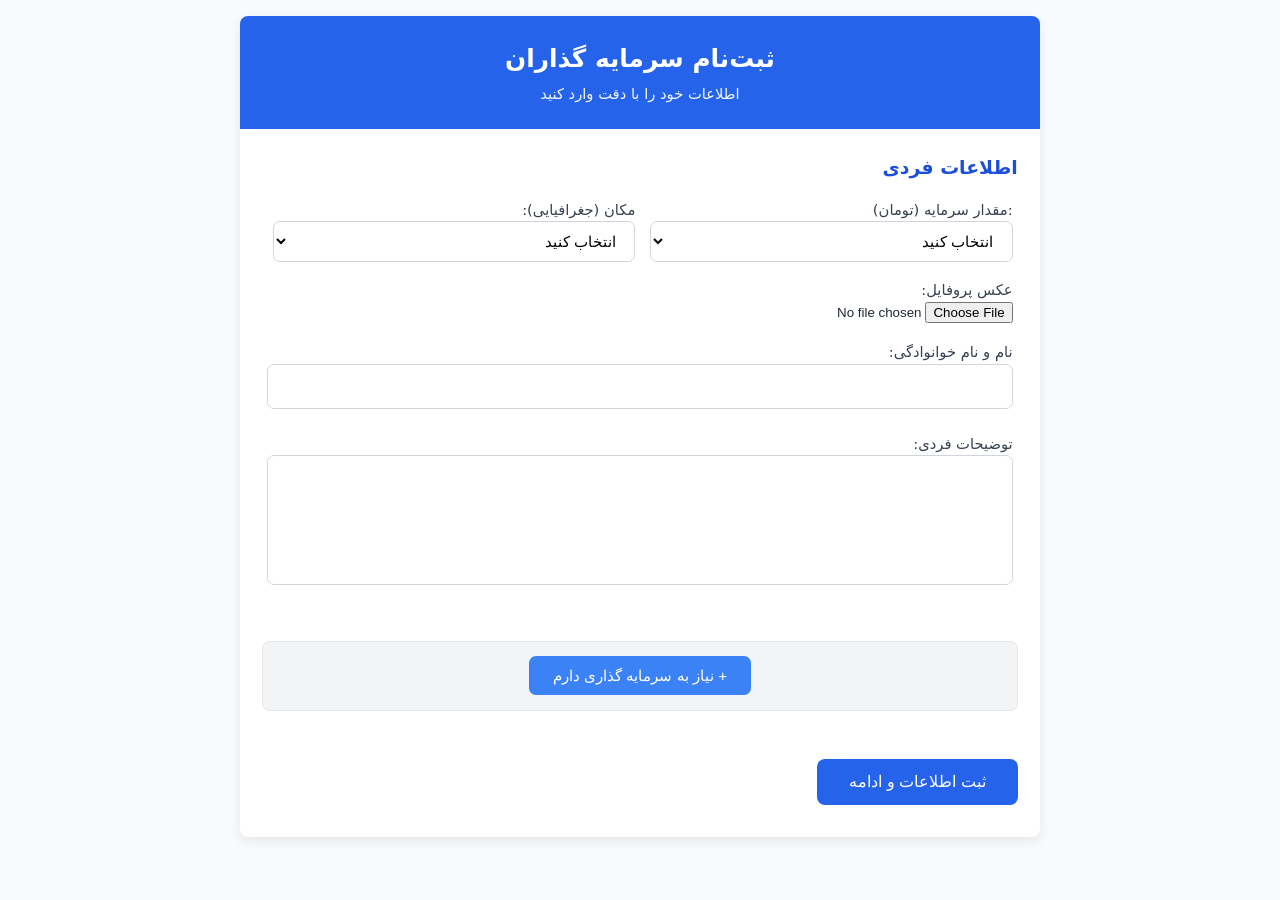
<file: registration_investor.html>
<!DOCTYPE html>
<html lang="fa" dir="rtl">

<head>
    <meta charset="UTF-8" />
    <meta name="viewport" content="width=device-width, initial-scale=1.0" />
    <title>ثبت‌نام سرمایه گذاران</title>
    <link rel="stylesheet" href="./css/styles.css">

</head>

<body class="registration-body">

    <div class="registration-container">
        <div class="registration-header">
            <h1>ثبت‌نام سرمایه گذاران</h1>
            <p>اطلاعات خود را با دقت وارد کنید</p>
        </div>

        <div class="registration-content">

            <form id="business-form">

                <fieldset>
                    <legend>اطلاعات فردی</legend>

                    <div class="filling-form">

                        <div class="form-group form-group-select">
                            <label for="amount">:مقدار سرمایه (تومان)</label>
                            <select id="investment-type" name="investment-type">
                                <option value="">انتخاب کنید</option>
                                <option value="10">کمتر از ۱۰ میلیون تومان</option>
                                <option value="20">۱۰ میلیون تومان تا ۲۰ میلیون تومان</option>
                                <option value="50">۲۰ میلیون تومان تا ۵۰ میلیون تومان</option>
                                <option value="100">۵۰ میلیون تومان تا ۱۰۰ میلیون تومان</option>
                                <option value="200">۱۰۰ میلیون تومان تا ۲۰۰ میلیون تومان</option>
                                <option value="500">۲۰۰ میلیون تومان تا ۵۰۰ میلیون تومان</option>
                                <option value="1000">۵۰۰ میلیون تومان تا ۱ میلیارد تومان</option>
                                <option value="2000">۱ میلیارد تومان تا ۲ میلیارد تومان</option>
                                <option value="5000">۲ میلیارد تومان تا ۵ میلیارد تومان</option>
                                <option value="10000">۵ میلیارد تومان تا ۱۰ میلیارد تومان</option>
                                <option value="50000">۱۰ میلیارد تومان تا ۵۰ میلیارد تومان</option>
                                <option value="100000">۵۰ میلیارد تومان تا ۱۰۰ میلیارد تومان</option>
                                <option value="100001">بیشتر از ۱۰۰ میلیارد تومان</option>
                            </select>
                        </div>

                        <div class="form-group form-group-select">
                            <label for="location">مکان (جغرافیایی):</label>
                            <select id="location" name="location">
                                <option value="">انتخاب کنید</option>
                                <option value="tehran">تهران (Tehran)</option>
                                <option value="isfahan">اصفهان (Isfahan)</option>
                                <option value="mashhad">مشهد (Mashhad)</option>
                                <option value="shiraz">شیراز (Shiraz)</option>
                                <option value="tabriz">تبریز (Tabriz)</option>
                                <option value="online-remote">آنلاین/ریموت (Online/Remote)</option>
                                <option value="rural">روستایی (Rural)</option>
                                <option value="urban">شهری (Urban)</option>
                                <option value="international">بین‌المللی (International)</option>
                                <option value="provincial">استانی (Provincial, e.g., Khorasan, Fars)</option>
                                <option value="regional">منطقه‌ای (Regional, e.g., North, South)</option>
                                <option value="abroad">خارج از کشور (Abroad)</option>
                            </select>
                        </div>


                        <!--                         <div class="form-group form-group-select">
                            <label for="system-type">aaa</label>
                            <select id="system-type" name="system-type">
                                <option value="">انتخاب کنید</option>
                                <option value="aaa">aaa</option>
                            </select>
                        </div> -->


                        <div class="form-group">
                            <label for="contract-type">عکس پروفایل:</label>
                            <input type="file">
                        </div>

                    </div>

                    <div class="form-group">
                        <label for="contract-type">نام و نام خوانوادگی:</label>
                        <textarea class="input-project-name"></textarea>
                    </div>


                    <div class="form-group">
                        <label for="contract-type">توضیحات فردی:</label>
                        <textarea class="input-project-description"></textarea>
                    </div>
                </fieldset>


                <!-- بخش سرمایه گذاری -->
                <div class="optional-section" id="team-block">
                    <div class="toggle-header addable-header">
                        <button type="button" class="btn-add" data-target="team">
                            + نیاز به سرمایه گذاری دارم
                        </button>
                    </div>

                    <div class="added-items" id="team-items"></div>

                    <!-- قالب مخفی برای clone کردن -->
                    <template id="team-template">
                        <div class="added-item">
                            <div class="form-row">
                                <div class="filling-form">
                                    <!-- نوع سیستم / ساختار سازمانی -->
                                    <div class="multi-select-wrapper form-group form-group-select">
                                        <label for="toggle-system-type">نوع سیستم / ساختار سازمانی</label>
                                        <input type="checkbox" id="toggle-system-type" class="toggle-input" hidden>
                                        <label for="toggle-system-type" class="select-header">
                                            <span id="selected-system-type">انتخاب کنید</span>
                                            <span class="arrow">▼</span>
                                        </label>
                                        <div class="options-container">
                                            <label class="option">
                                                <input type="checkbox" name="system_type[]" value="corporate">
                                                <span>شرکتی (Corporate/Company)</span>
                                            </label>
                                            <label class="option">
                                                <input type="checkbox" name="system_type[]" value="team-based">
                                                <span>تیمی (Team-based)</span>
                                            </label>
                                            <label class="option">
                                                <input type="checkbox" name="system_type[]" value="workshop">
                                                <span>کارگاهی (Workshop/Factory)</span>
                                            </label>
                                            <label class="option">
                                                <input type="checkbox" name="system_type[]" value="startup">
                                                <span>استارتاپی (Startup)</span>
                                            </label>
                                            <label class="option">
                                                <input type="checkbox" name="system_type[]" value="non-profit">
                                                <span>غیرانتفاعی (Non-profit)</span>
                                            </label>
                                            <label class="option">
                                                <input type="checkbox" name="system_type[]" value="freelance">
                                                <span>فریلنسری (Freelance)</span>
                                            </label>
                                            <label class="option">
                                                <input type="checkbox" name="system_type[]" value="cooperative">
                                                <span>تعاونی (Cooperative)</span>
                                            </label>
                                            <label class="option">
                                                <input type="checkbox" name="system_type[]" value="family-business">
                                                <span>خانوادگی (Family Business)</span>
                                            </label>
                                            <label class="option">
                                                <input type="checkbox" name="system_type[]" value="online-remote">
                                                <span>آنلاین/ریموت (Online/Remote)</span>
                                            </label>
                                            <label class="option">
                                                <input type="checkbox" name="system_type[]" value="project-based">
                                                <span>پروژه‌ای (Project-based)</span>
                                            </label>
                                            <label class="option">
                                                <input type="checkbox" name="system_type[]" value="partnership">
                                                <span>مشارکتی (Partnership)</span>
                                            </label>
                                            <label class="option">
                                                <input type="checkbox" name="system_type[]" value="government-linked">
                                                <span>دولتی (Government-linked)</span>
                                            </label>
                                            <label class="option">
                                                <input type="checkbox" name="system_type[]" value="private">
                                                <span>خصوصی (Private)</span>
                                            </label>
                                            <label class="option">
                                                <input type="checkbox" name="system_type[]" value="hybrid">
                                                <span>هیبریدی (Hybrid)</span>
                                            </label>
                                        </div>
                                    </div>

                                    <!-- اندازه تیم -->
                                    <div class="multi-select-wrapper form-group form-group-select">
                                        <label for="toggle-team-size">اندازه تیم:</label>
                                        <input type="checkbox" id="toggle-team-size" class="toggle-input" hidden>
                                        <label for="toggle-team-size" class="select-header">
                                            <span id="selected-team-size">انتخاب کنید</span>
                                            <span class="arrow">▼</span>
                                        </label>
                                        <div class="options-container">
                                            <label class="option">
                                                <input type="checkbox" name="team_size[]" value="small">
                                                <span>کوچک (2-5 نفر) (Small: 2-5 members)</span>
                                            </label>
                                            <label class="option">
                                                <input type="checkbox" name="team_size[]" value="medium">
                                                <span>متوسط (6-10 نفر) (Medium: 6-10 members)</span>
                                            </label>
                                            <label class="option">
                                                <input type="checkbox" name="team_size[]" value="large">
                                                <span>بزرگ (بیش از 10 نفر) (Large: More than 10 members)</span>
                                            </label>
                                            <label class="option">
                                                <input type="checkbox" name="team_size[]" value="solo">
                                                <span>تک‌نفره (Solo)</span>
                                            </label>
                                            <label class="option">
                                                <input type="checkbox" name="team_size[]" value="unlimited">
                                                <span>نامحدود (Unlimited)</span>
                                            </label>
                                        </div>
                                    </div>

                                    <!-- مدل کسب‌وکار -->
                                    <div class="multi-select-wrapper form-group form-group-select">
                                        <label for="toggle-business-model">مدل کسب‌وکار:</label>
                                        <input type="checkbox" id="toggle-business-model" class="toggle-input" hidden>
                                        <label for="toggle-business-model" class="select-header">
                                            <span id="selected-business-model">انتخاب کنید</span>
                                            <span class="arrow">▼</span>
                                        </label>
                                        <div class="options-container">
                                            <label class="option">
                                                <input type="checkbox" name="business_model[]" value="marketplace">
                                                <span>پلتفرم / مارکت‌پلیس (Marketplace)</span>
                                            </label>
                                            <label class="option">
                                                <input type="checkbox" name="business_model[]" value="saas">
                                                <span>اشتراکی / SaaS (Subscription / Software as a Service)</span>
                                            </label>
                                            <label class="option">
                                                <input type="checkbox" name="business_model[]" value="freemium">
                                                <span>فریمیوم (Freemium)</span>
                                            </label>
                                            <label class="option">
                                                <input type="checkbox" name="business_model[]" value="commission-based">
                                                <span>کمیسیون‌محور (Commission-based)</span>
                                            </label>
                                            <label class="option">
                                                <input type="checkbox" name="business_model[]" value="direct-sales">
                                                <span>فروش مستقیم محصول (Direct Product Sales)</span>
                                            </label>
                                            <label class="option">
                                                <input type="checkbox" name="business_model[]" value="service-based">
                                                <span>خدمات آنلاین / آفلاین (Service-based)</span>
                                            </label>
                                            <label class="option">
                                                <input type="checkbox" name="business_model[]"
                                                    value="content-subscription">
                                                <span>اشتراک محتوا (Content Subscription)</span>
                                            </label>
                                            <label class="option">
                                                <input type="checkbox" name="business_model[]" value="ad-based">
                                                <span>تبلیغات و اسپانسرشیپ (Ad-based)</span>
                                            </label>
                                            <label class="option">
                                                <input type="checkbox" name="business_model[]" value="sharing-economy">
                                                <span>مدل اشتراکی تجهیزات / فضا (Sharing Economy)</span>
                                            </label>
                                            <label class="option">
                                                <input type="checkbox" name="business_model[]" value="on-demand">
                                                <span>تولید به سفارش (On-demand Production)</span>
                                            </label>
                                            <label class="option">
                                                <input type="checkbox" name="business_model[]" value="crowdfunding">
                                                <span>کراودفاندینگ / سرمایه‌گذاری جمعی (Crowdfunding)</span>
                                            </label>
                                        </div>
                                    </div>

                                    <!-- مرحله رشد / نوع استارتاپ -->
                                    <div class="multi-select-wrapper form-group form-group-select">
                                        <label for="toggle-startup-stage">مرحله رشد / نوع استارتاپ:</label>
                                        <input type="checkbox" id="toggle-startup-stage" class="toggle-input" hidden>
                                        <label for="toggle-startup-stage" class="select-header">
                                            <span id="selected-startup-stage">انتخاب کنید</span>
                                            <span class="arrow">▼</span>
                                        </label>
                                        <div class="options-container">
                                            <label class="option">
                                                <input type="checkbox" name="startup_stage[]" value="pre-seed">
                                                <span>ایده اولیه / پیش‌استارتاپ (Idea / Pre-seed)</span>
                                            </label>
                                            <label class="option">
                                                <input type="checkbox" name="startup_stage[]" value="mvp">
                                                <span>MVP / محصول اولیه (MVP / Early Stage)</span>
                                            </label>
                                            <label class="option">
                                                <input type="checkbox" name="startup_stage[]" value="growth">
                                                <span>در حال رشد سریع (Growth Stage)</span>
                                            </label>
                                            <label class="option">
                                                <input type="checkbox" name="startup_stage[]" value="scalable">
                                                <span>مقیاس‌پذیر بالا (Scalable / High-growth)</span>
                                            </label>
                                            <label class="option">
                                                <input type="checkbox" name="startup_stage[]" value="small-local">
                                                <span>کسب‌وکار کوچک محلی (Small Local Business)</span>
                                            </label>
                                            <label class="option">
                                                <input type="checkbox" name="startup_stage[]" value="social-impact">
                                                <span>استارتاپ اجتماعی / تأثیرگذار (Social Impact Startup)</span>
                                            </label>
                                            <label class="option">
                                                <input type="checkbox" name="startup_stage[]" value="lifestyle">
                                                <span>استارتاپ خریدنی / کوچک (Buyable / Lifestyle Startup)</span>
                                            </label>
                                        </div>
                                    </div>

                                    <!-- نوع محصول / خدمت -->
                                    <div class="multi-select-wrapper form-group form-group-select">
                                        <label for="toggle-product-type">نوع محصول / خدمت:</label>
                                        <input type="checkbox" id="toggle-product-type" class="toggle-input" hidden>
                                        <label for="toggle-product-type" class="select-header">
                                            <span id="selected-product-type">انتخاب کنید</span>
                                            <span class="arrow">▼</span>
                                        </label>
                                        <div class="options-container">
                                            <label class="option">
                                                <input type="checkbox" name="product_type[]" value="mobile-app">
                                                <span>اپلیکیشن موبایل (Mobile App)</span>
                                            </label>
                                            <label class="option">
                                                <input type="checkbox" name="product_type[]" value="web-platform">
                                                <span>وب‌سایت / پلتفرم آنلاین (Web Platform)</span>
                                            </label>
                                            <label class="option">
                                                <input type="checkbox" name="product_type[]" value="hardware-software">
                                                <span>سخت‌افزار + نرم‌افزار (Hardware + Software)</span>
                                            </label>
                                            <label class="option">
                                                <input type="checkbox" name="product_type[]" value="offline-service">
                                                <span>خدمات فیزیکی / حضوری (Offline / Physical Service)</span>
                                            </label>
                                            <label class="option">
                                                <input type="checkbox" name="product_type[]" value="digital-content">
                                                <span>محتوای دیجیتال (Digital Content)</span>
                                            </label>
                                            <label class="option">
                                                <input type="checkbox" name="product_type[]" value="physical-product">
                                                <span>محصول فیزیکی (Physical Product)</span>
                                            </label>
                                            <label class="option">
                                                <input type="checkbox" name="product_type[]" value="consulting">
                                                <span>خدمات مشاوره‌ای / منتورینگ (Consulting / Mentoring)</span>
                                            </label>
                                            <label class="option">
                                                <input type="checkbox" name="product_type[]" value="ai-tools">
                                                <span>ابزارهای هوش مصنوعی / اتوماسیون (AI Tools)</span>
                                            </label>
                                            <label class="option">
                                                <input type="checkbox" name="product_type[]" value="cloud-services">
                                                <span>خدمات ابری / کلود (Cloud Services)</span>
                                            </label>
                                        </div>
                                    </div>

                                    <!-- تمرکز جغرافیایی / بازار هدف -->
                                    <div class="multi-select-wrapper form-group form-group-select">
                                        <label for="toggle-market-focus">تمرکز جغرافیایی / بازار هدف:</label>
                                        <input type="checkbox" id="toggle-market-focus" class="toggle-input" hidden>
                                        <label for="toggle-market-focus" class="select-header">
                                            <span id="selected-market-focus">انتخاب کنید</span>
                                            <span class="arrow">▼</span>
                                        </label>
                                        <div class="options-container">
                                            <label class="option">
                                                <input type="checkbox" name="market_focus[]" value="local">
                                                <span>محلی / شهری (Local / City-based)</span>
                                            </label>
                                            <label class="option">
                                                <input type="checkbox" name="market_focus[]" value="provincial">
                                                <span>استانی / منطقه‌ای (Provincial)</span>
                                            </label>
                                            <label class="option">
                                                <input type="checkbox" name="market_focus[]" value="national">
                                                <span>سراسری ایران (National)</span>
                                            </label>
                                            <label class="option">
                                                <input type="checkbox" name="market_focus[]" value="diaspora">
                                                <span>فارسی‌زبانان خارج از کشور (Persian-speaking Diaspora)</span>
                                            </label>
                                            <label class="option">
                                                <input type="checkbox" name="market_focus[]" value="export">
                                                <span>صادرات‌محور (Export-oriented)</span>
                                            </label>
                                            <label class="option">
                                                <input type="checkbox" name="market_focus[]" value="global">
                                                <span>بین‌المللی (Global)</span>
                                            </label>
                                        </div>
                                    </div>

                                    <!-- نیاز / مشکل حل‌شده -->
                                    <div class="multi-select-wrapper form-group form-group-select">
                                        <label for="toggle-problem-solved">نیاز / مشکل حل‌شده:</label>
                                        <input type="checkbox" id="toggle-problem-solved" class="toggle-input" hidden>
                                        <label for="toggle-problem-solved" class="select-header">
                                            <span id="selected-problem-solved">انتخاب کنید</span>
                                            <span class="arrow">▼</span>
                                        </label>
                                        <div class="options-container">
                                            <label class="option">
                                                <input type="checkbox" name="problem_solved[]" value="time-saving">
                                                <span>صرفه‌جویی در زمان (Time-saving)</span>
                                            </label>
                                            <label class="option">
                                                <input type="checkbox" name="problem_solved[]" value="cost-reduction">
                                                <span>کاهش هزینه (Cost Reduction)</span>
                                            </label>
                                            <label class="option">
                                                <input type="checkbox" name="problem_solved[]" value="accessibility">
                                                <span>دسترسی آسان‌تر (Accessibility)</span>
                                            </label>
                                            <label class="option">
                                                <input type="checkbox" name="problem_solved[]" value="quality-of-life">
                                                <span>بهبود کیفیت زندگی (Quality of Life)</span>
                                            </label>
                                            <label class="option">
                                                <input type="checkbox" name="problem_solved[]" value="environmental">
                                                <span>حل مشکل زیست‌محیطی (Environmental Solution)</span>
                                            </label>
                                            <label class="option">
                                                <input type="checkbox" name="problem_solved[]" value="side-income">
                                                <span>ایجاد درآمد جانبی (Side Income)</span>
                                            </label>
                                            <label class="option">
                                                <input type="checkbox" name="problem_solved[]"
                                                    value="skill-development">
                                                <span>آموزش و مهارت‌افزایی (Skill Development)</span>
                                            </label>
                                            <label class="option">
                                                <input type="checkbox" name="problem_solved[]" value="health-wellness">
                                                <span>سلامت جسمی / روانی (Health & Wellness)</span>
                                            </label>
                                            <label class="option">
                                                <input type="checkbox" name="problem_solved[]" value="security-trust">
                                                <span>امنیت و اعتماد (Security & Trust)</span>
                                            </label>
                                        </div>
                                    </div>

                                    <!-- نوآوری / فناوری اصلی -->
                                    <div class="multi-select-wrapper form-group form-group-select">
                                        <label for="toggle-core-technology">نوآوری / فناوری اصلی:</label>
                                        <input type="checkbox" id="toggle-core-technology" class="toggle-input" hidden>
                                        <label for="toggle-core-technology" class="select-header">
                                            <span id="selected-core-technology">انتخاب کنید</span>
                                            <span class="arrow">▼</span>
                                        </label>
                                        <div class="options-container">
                                            <label class="option">
                                                <input type="checkbox" name="core_technology[]" value="ai-ml">
                                                <span>هوش مصنوعی و یادگیری ماشین (AI / ML)</span>
                                            </label>
                                            <label class="option">
                                                <input type="checkbox" name="core_technology[]" value="blockchain">
                                                <span>بلاکچین و کریپتو (Blockchain / Crypto)</span>
                                            </label>
                                            <label class="option">
                                                <input type="checkbox" name="core_technology[]" value="iot">
                                                <span>اینترنت اشیاء (IoT)</span>
                                            </label>
                                            <label class="option">
                                                <input type="checkbox" name="core_technology[]" value="ar-vr">
                                                <span>واقعیت افزوده / مجازی (AR / VR)</span>
                                            </label>
                                            <label class="option">
                                                <input type="checkbox" name="core_technology[]" value="big-data">
                                                <span>بیگ‌دیتا و آنالیتیکس (Big Data & Analytics)</span>
                                            </label>
                                            <label class="option">
                                                <input type="checkbox" name="core_technology[]" value="non-tech">
                                                <span>بدون فناوری پیشرفته (Non-tech / Traditional)</span>
                                            </label>
                                            <label class="option">
                                                <input type="checkbox" name="core_technology[]" value="robotics">
                                                <span>رباتیک و اتوماسیون (Robotics)</span>
                                            </label>
                                        </div>
                                    </div>

                                    <!-- نوع قرارداد -->
                                    <div class="multi-select-wrapper form-group form-group-select">
                                        <label for="toggle-contract-type">نوع قرارداد:</label>
                                        <input type="checkbox" id="toggle-contract-type" class="toggle-input" hidden>
                                        <label for="toggle-contract-type" class="select-header">
                                            <span id="selected-contract-type">انتخاب کنید</span>
                                            <span class="arrow">▼</span>
                                        </label>
                                        <div class="options-container">
                                            <label class="option">
                                                <input type="checkbox" name="contract_type[]" value="full-time">
                                                <span>تمام‌وقت (Full-time)</span>
                                            </label>
                                            <label class="option">
                                                <input type="checkbox" name="contract_type[]" value="part-time">
                                                <span>پاره‌وقت (Part-time)</span>
                                            </label>
                                            <label class="option">
                                                <input type="checkbox" name="contract_type[]" value="contractual">
                                                <span>قراردادی (Contractual)</span>
                                            </label>
                                            <label class="option">
                                                <input type="checkbox" name="contract_type[]" value="freelance">
                                                <span>فریلنس (Freelance)</span>
                                            </label>
                                            <label class="option">
                                                <input type="checkbox" name="contract_type[]" value="partnership">
                                                <span>مشارکتی (Partnership)</span>
                                            </label>
                                            <label class="option">
                                                <input type="checkbox" name="contract_type[]" value="probationary">
                                                <span>آزمایشی (Probationary)</span>
                                            </label>
                                            <label class="option">
                                                <input type="checkbox" name="contract_type[]" value="permanent">
                                                <span>دائمی (Permanent)</span>
                                            </label>
                                        </div>
                                    </div>

                                    <!-- دسته‌بندی اصلی صنایع / حوزه‌های فعالیت -->
                                    <div class="multi-select-wrapper form-group form-group-select">
                                        <label for="toggle-main-industry">دسته‌بندی اصلی صنایع / حوزه‌های
                                            فعالیت:</label>
                                        <input type="checkbox" id="toggle-main-industry" class="toggle-input" hidden>
                                        <label for="toggle-main-industry" class="select-header">
                                            <span id="selected-main-industry">انتخاب کنید</span>
                                            <span class="arrow">▼</span>
                                        </label>
                                        <div class="options-container">
                                            <label class="option">
                                                <input type="checkbox" name="main_industry[]" value="it-software">
                                                <span>فناوری اطلاعات و نرم‌افزار (IT & Software)</span>
                                            </label>
                                            <label class="option">
                                                <input type="checkbox" name="main_industry[]" value="e-commerce">
                                                <span>تجارت الکترونیک و فروشگاه آنلاین (E-commerce)</span>
                                            </label>
                                            <label class="option">
                                                <input type="checkbox" name="main_industry[]" value="fintech">
                                                <span>فین‌تک و خدمات مالی (FinTech & Financial Services)</span>
                                            </label>
                                            <label class="option">
                                                <input type="checkbox" name="main_industry[]" value="healthtech">
                                                <span>سلامت، پزشکی و بهداشت (HealthTech & Medical)</span>
                                            </label>
                                            <label class="option">
                                                <input type="checkbox" name="main_industry[]" value="edtech">
                                                <span>آموزش و یادگیری آنلاین (EdTech)</span>
                                            </label>
                                            <label class="option">
                                                <input type="checkbox" name="main_industry[]" value="foodtech">
                                                <span>غذا، رستوران و تحویل (FoodTech & Delivery)</span>
                                            </label>
                                            <label class="option">
                                                <input type="checkbox" name="main_industry[]" value="mobility">
                                                <span>حمل‌ونقل و لجستیک (Mobility & Logistics)</span>
                                            </label>
                                            <label class="option">
                                                <input type="checkbox" name="main_industry[]" value="agritech">
                                                <span>کشاورزی و دامداری هوشمند (AgriTech)</span>
                                            </label>
                                            <label class="option">
                                                <input type="checkbox" name="main_industry[]" value="cleantech">
                                                <span>انرژی، محیط زیست و پایداری (CleanTech & Sustainability)</span>
                                            </label>
                                            <label class="option">
                                                <input type="checkbox" name="main_industry[]" value="tourism">
                                                <span>گردشگری و سفر (Tourism & Travel)</span>
                                            </label>
                                            <label class="option">
                                                <input type="checkbox" name="main_industry[]" value="real-estate">
                                                <span>املاک و مستغلات (Real Estate & PropTech)</span>
                                            </label>
                                            <label class="option">
                                                <input type="checkbox" name="main_industry[]" value="manufacturing">
                                                <span>تولید و صنایع دستی (Manufacturing & Handicrafts)</span>
                                            </label>
                                            <label class="option">
                                                <input type="checkbox" name="main_industry[]" value="media">
                                                <span>رسانه، محتوا و سرگرمی (Media, Content & Entertainment)</span>
                                            </label>
                                            <label class="option">
                                                <input type="checkbox" name="main_industry[]" value="beauty">
                                                <span>زیبایی، آرایش و مراقبت شخصی (Beauty & Personal Care)</span>
                                            </label>
                                            <label class="option">
                                                <input type="checkbox" name="main_industry[]" value="sports">
                                                <span>ورزش، تناسب اندام و سبک زندگی (Sports & Fitness)</span>
                                            </label>
                                            <label class="option">
                                                <input type="checkbox" name="main_industry[]" value="automotive">
                                                <span>خودرو و قطعات یدکی (Automotive)</span>
                                            </label>
                                            <label class="option">
                                                <input type="checkbox" name="main_industry[]" value="construction">
                                                <span>ساخت‌وساز و تجهیزات ساختمانی (Construction & Building)</span>
                                            </label>
                                            <label class="option">
                                                <input type="checkbox" name="main_industry[]" value="fashion">
                                                <span>نساجی، مد و پوشاک (Fashion & Textile)</span>
                                            </label>
                                            <label class="option">
                                                <input type="checkbox" name="main_industry[]" value="petrochemical">
                                                <span>پتروشیمی، شیمیایی و مواد اولیه (Petrochemical & Chemicals)</span>
                                            </label>
                                            <label class="option">
                                                <input type="checkbox" name="main_industry[]" value="metals">
                                                <span>فلزات، معدن و فولاد (Metals, Mining & Steel)</span>
                                            </label>
                                            <label class="option">
                                                <input type="checkbox" name="main_industry[]" value="vocational">
                                                <span>آموزش و پرورش غیررسمی / مهارتی (Vocational Training)</span>
                                            </label>
                                        </div>
                                    </div>

                                    <div class="form-group form-group-select">
                                        <label for="location">مکان (جغرافیایی):</label>
                                        <select id="location" name="location">
                                            <option value="">انتخاب کنید</option>
                                            <option value="tehran">تهران (Tehran)</option>
                                            <option value="isfahan">اصفهان (Isfahan)</option>
                                            <option value="mashhad">مشهد (Mashhad)</option>
                                            <option value="shiraz">شیراز (Shiraz)</option>
                                            <option value="tabriz">تبریز (Tabriz)</option>
                                            <option value="online-remote">آنلاین/ریموت (Online/Remote)</option>
                                            <option value="rural">روستایی (Rural)</option>
                                            <option value="urban">شهری (Urban)</option>
                                            <option value="international">بین‌المللی (International)</option>
                                            <option value="provincial">استانی (Provincial, e.g., Khorasan, Fars)
                                            </option>
                                            <option value="regional">منطقه‌ای (Regional, e.g., North, South)</option>
                                            <option value="abroad">خارج از کشور (Abroad)</option>
                                        </select>
                                    </div>


                                    <div class="form-group form-group-select">
                                        <label for="amount">:مبلغ قایل پرداخت (تومان)</label>
                                        <select id="investment-type" name="investment-type">
                                            <option value="">انتخاب کنید</option>
                                            <option value="10">تا ۱۰ میلیون تومان</option>
                                            <option value="20">تا ۲۰ میلیون تومان</option>
                                            <option value="50">تا ۵۰ میلیون تومان</option>
                                            <option value="100">تا ۱۰۰ میلیون تومان</option>
                                            <option value="200">تا ۲۰۰ میلیون تومان</option>
                                            <option value="500">تا ۵۰۰ میلیون تومان</option>
                                            <option value="1000">تا ۱ میلیارد تومان</option>
                                            <option value="2000">تا ۲ میلیارد تومان</option>
                                            <option value="5000">تا ۵ میلیارد تومان</option>
                                            <option value="10000">تا ۱۰ میلیارد تومان</option>
                                            <option value="50000">تا ۵۰ میلیارد تومان</option>
                                            <option value="100000">تا ۱۰۰ میلیارد تومان</option>
                                            <option value="100001">بیشتر از ۱۰۰ میلیارد تومان</option>
                                        </select>
                                    </div>

                                </div>
                                <div class="form-group">
                                    <label for="location">توضیحات:</label>
                                    <textarea class="input-project-description"></textarea>
                                </div>
                                <button type="button" class="btn-remove">حذف</button>
                            </div>
                        </div>
                    </template>
                </div>

                <button type="submit" class="btn">ثبت اطلاعات و ادامه</button>

            </form>

        </div>
    </div>
    <script src="./js/script.js"></script>

</body>

</html>
</file>
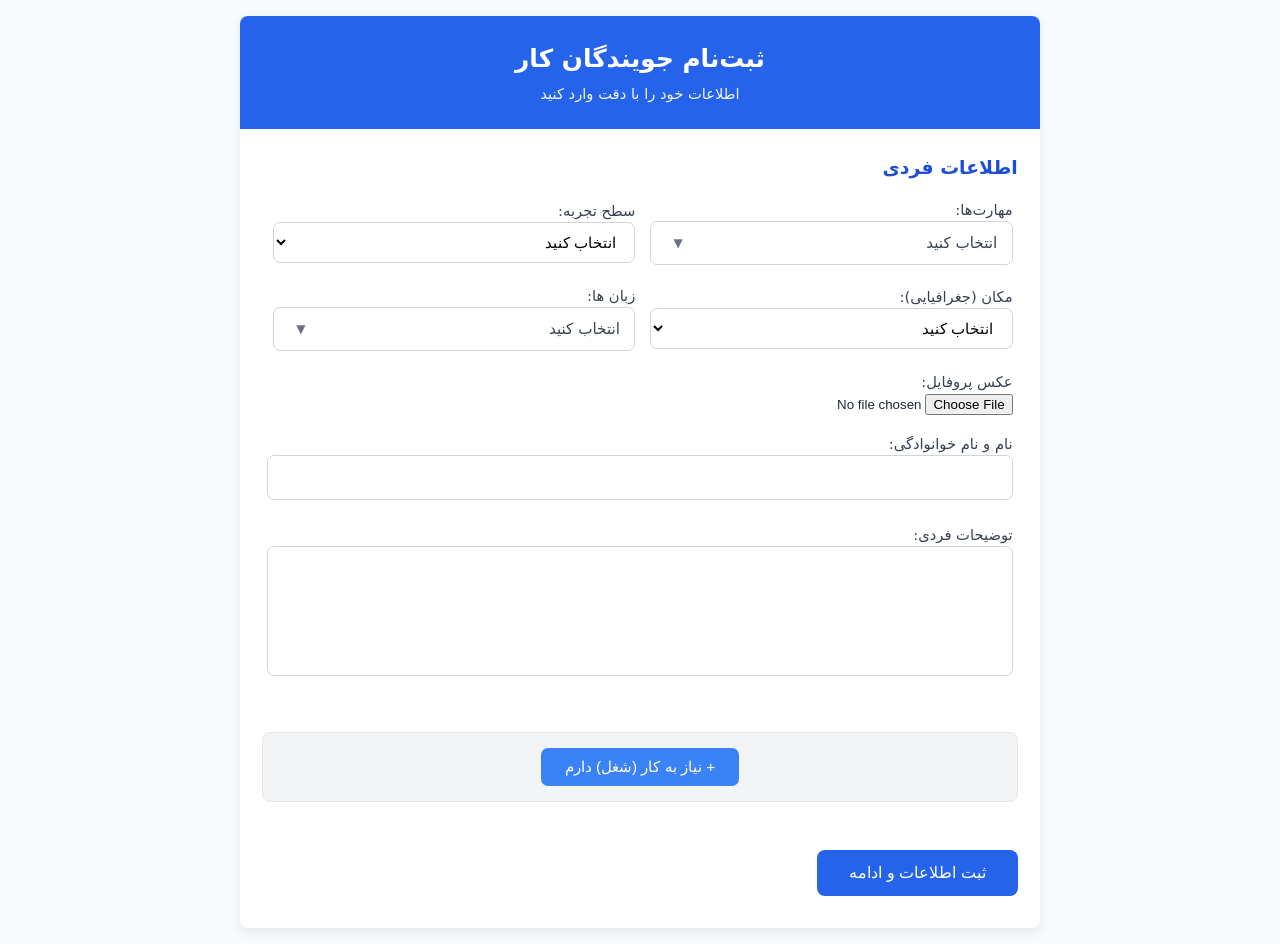
<file: registration_job_seeker.html>
<!DOCTYPE html>
<html lang="fa" dir="rtl">

<head>
    <meta charset="UTF-8" />
    <meta name="viewport" content="width=device-width, initial-scale=1.0" />
    <title>ثبت‌نام جویندگان کار</title>
    <link rel="stylesheet" href="./css/styles.css">

</head>

<body class="registration-body">

    <div class="registration-container">
        <div class="registration-header">
            <h1>ثبت‌نام جویندگان کار</h1>
            <p>اطلاعات خود را با دقت وارد کنید</p>
        </div>

        <div class="registration-content">

            <form id="business-form">

                <fieldset>
                    <legend>اطلاعات فردی</legend>

                    <div class="filling-form">
                        <!-- مهارت‌ها -->
                        <div class="multi-select-wrapper form-group form-group-select">
                            <label for="toggle-skills">مهارت‌ها:</label>
                            <input type="checkbox" id="toggle-skills" class="toggle-input" hidden>
                            <label for="toggle-skills" class="select-header">
                                <span id="selected-skills">انتخاب کنید</span>
                                <span class="arrow">▼</span>
                            </label>
                            <div class="options-container">
                                <label class="option">
                                    <input type="checkbox" name="skills[]" value="programming">
                                    <span>برنامه‌نویسی (Programming)</span>
                                </label>
                                <label class="option">
                                    <input type="checkbox" name="skills[]" value="graphic-design">
                                    <span>طراح گرافیک (Graphic Design)</span>
                                </label>
                                <label class="option">
                                    <input type="checkbox" name="skills[]" value="project-management">
                                    <span>مدیریت پروژه (Project Management)</span>
                                </label>
                                <label class="option">
                                    <input type="checkbox" name="skills[]" value="digital-marketing">
                                    <span>بازاریابی دیجیتال (Digital Marketing)</span>
                                </label>
                                <label class="option">
                                    <input type="checkbox" name="skills[]" value="data-analysis">
                                    <span>تحلیل داده (Data Analysis)</span>
                                </label>
                                <label class="option">
                                    <input type="checkbox" name="skills[]" value="sales">
                                    <span>فروش (Sales)</span>
                                </label>
                                <label class="option">
                                    <input type="checkbox" name="skills[]" value="accounting">
                                    <span>حسابداری (Accounting)</span>
                                </label>
                                <label class="option">
                                    <input type="checkbox" name="skills[]" value="software-engineering">
                                    <span>مهندسی نرم‌افزار (Software Engineering)</span>
                                </label>
                                <label class="option">
                                    <input type="checkbox" name="skills[]" value="seo">
                                    <span>سئو و بهینه‌سازی (SEO)</span>
                                </label>
                                <label class="option">
                                    <input type="checkbox" name="skills[]" value="web-design">
                                    <span>طراحی وب (Web Design)</span>
                                </label>
                                <label class="option">
                                    <input type="checkbox" name="skills[]" value="social-media-management">
                                    <span>مدیریت شبکه‌های اجتماعی (Social Media Management)</span>
                                </label>
                                <label class="option">
                                    <input type="checkbox" name="skills[]" value="app-development">
                                    <span>توسعه اپلیکیشن (App Development)</span>
                                </label>
                                <label class="option">
                                    <input type="checkbox" name="skills[]" value="rnd">
                                    <span>تحقیق و توسعه (R&D)</span>
                                </label>
                                <label class="option">
                                    <input type="checkbox" name="skills[]" value="hr-management">
                                    <span>مدیریت منابع انسانی (HR Management)</span>
                                </label>
                                <label class="option">
                                    <input type="checkbox" name="skills[]" value="photography">
                                    <span>عکاسی و فیلم‌برداری (Photography/Videography)</span>
                                </label>
                                <label class="option">
                                    <input type="checkbox" name="skills[]" value="writing">
                                    <span>نویسندگی (Writing)</span>
                                </label>
                                <label class="option">
                                    <input type="checkbox" name="skills[]" value="translation">
                                    <span>ترجمه (Translation)</span>
                                </label>
                                <label class="option">
                                    <input type="checkbox" name="skills[]" value="mechanical-engineering">
                                    <span>مهندسی مکانیک (Mechanical Engineering)</span>
                                </label>
                                <label class="option">
                                    <input type="checkbox" name="skills[]" value="supply-chain-management">
                                    <span>مدیریت زنجیره تأمین (Supply Chain Management)</span>
                                </label>
                            </div>
                        </div>


                        <div class="form-group form-group-select">
                            <label for="experience-level">سطح تجربه:</label>
                            <select id="experience-level" name="experience-level">
                                <option value="">انتخاب کنید</option>
                                <option value="beginner">تازه‌کار (Beginner)</option>
                                <option value="intermediate">متوسط (Intermediate)</option>
                                <option value="professional">حرفه‌ای (Professional)</option>
                                <option value="expert">متخصص (Expert)</option>
                                <option value="no-experience">بدون تجربه (No Experience)</option>
                            </select>
                        </div>

                        <div class="form-group form-group-select">
                            <label for="location">مکان (جغرافیایی):</label>
                            <select id="location" name="location">
                                <option value="">انتخاب کنید</option>
                                <option value="tehran">تهران (Tehran)</option>
                                <option value="isfahan">اصفهان (Isfahan)</option>
                                <option value="mashhad">مشهد (Mashhad)</option>
                                <option value="shiraz">شیراز (Shiraz)</option>
                                <option value="tabriz">تبریز (Tabriz)</option>
                                <option value="online-remote">آنلاین/ریموت (Online/Remote)</option>
                                <option value="rural">روستایی (Rural)</option>
                                <option value="urban">شهری (Urban)</option>
                                <option value="international">بین‌المللی (International)</option>
                                <option value="provincial">استانی (Provincial, e.g., Khorasan, Fars)</option>
                                <option value="regional">منطقه‌ای (Regional, e.g., North, South)</option>
                                <option value="abroad">خارج از کشور (Abroad)</option>
                            </select>
                        </div>

                        <div class="multi-select-wrapper form-group form-group-select">
                            <label for="location">زبان ها:</label>
                            <input type="checkbox" id="toggle-languages" class="toggle-input" hidden>

                            <label for="toggle-languages" class="select-header">
                                <span id="selected-text">انتخاب کنید</span>
                                <span class="arrow">▼</span>
                            </label>

                            <div class="options-container">
                                <label class="option">
                                    <input type="checkbox" name="languages[]" value="persian" class="lang-check">
                                    <span>فارسی (Persian)</span>
                                </label>
                                <label class="option">
                                    <input type="checkbox" name="languages[]" value="english" class="lang-check">
                                    <span>انگلیسی (English)</span>
                                </label>
                                <label class="option">
                                    <input type="checkbox" name="languages[]" value="arabic" class="lang-check">
                                    <span>عربی (Arabic)</span>
                                </label>
                                <label class="option">
                                    <input type="checkbox" name="languages[]" value="turkish" class="lang-check">
                                    <span>ترکی (Turkish)</span>
                                </label>
                            </div>
                        </div>

<!--                         <div class="form-group form-group-select">
                            <label for="system-type">aaa</label>
                            <select id="system-type" name="system-type">
                                <option value="">انتخاب کنید</option>
                                <option value="aaa">aaa</option>
                            </select>
                        </div> -->


                        <div class="form-group">
                            <label for="contract-type">عکس پروفایل:</label>
                            <input type="file">
                        </div>

                    </div>

                    <div class="form-group">
                        <label for="contract-type">نام و نام خوانوادگی:</label>
                        <textarea class="input-project-name"></textarea>
                    </div>


                    <div class="form-group">
                        <label for="contract-type">توضیحات فردی:</label>
                        <textarea class="input-project-description"></textarea>
                    </div>
                </fieldset>


                <!-- بخش نیروی انسانی -->
                <div class="optional-section" id="team-block">
                    <div class="toggle-header addable-header">
                        <button type="button" class="btn-add" data-target="team">
                            + نیاز به کار (شغل) دارم
                        </button>
                    </div>

                    <div class="added-items" id="team-items"></div>

                    <!-- قالب مخفی برای clone کردن -->
                    <template id="team-template">
                        <div class="added-item">
                            <div class="form-row">
                                <div class="filling-form">
                                    <!-- نوع سیستم / ساختار سازمانی -->
                                    <div class="multi-select-wrapper form-group form-group-select">
                                        <label for="toggle-system-type">نوع سیستم / ساختار سازمانی</label>
                                        <input type="checkbox" id="toggle-system-type" class="toggle-input" hidden>
                                        <label for="toggle-system-type" class="select-header">
                                            <span id="selected-system-type">انتخاب کنید</span>
                                            <span class="arrow">▼</span>
                                        </label>
                                        <div class="options-container">
                                            <label class="option">
                                                <input type="checkbox" name="system_type[]" value="corporate">
                                                <span>شرکتی (Corporate/Company)</span>
                                            </label>
                                            <label class="option">
                                                <input type="checkbox" name="system_type[]" value="team-based">
                                                <span>تیمی (Team-based)</span>
                                            </label>
                                            <label class="option">
                                                <input type="checkbox" name="system_type[]" value="workshop">
                                                <span>کارگاهی (Workshop/Factory)</span>
                                            </label>
                                            <label class="option">
                                                <input type="checkbox" name="system_type[]" value="startup">
                                                <span>استارتاپی (Startup)</span>
                                            </label>
                                            <label class="option">
                                                <input type="checkbox" name="system_type[]" value="non-profit">
                                                <span>غیرانتفاعی (Non-profit)</span>
                                            </label>
                                            <label class="option">
                                                <input type="checkbox" name="system_type[]" value="freelance">
                                                <span>فریلنسری (Freelance)</span>
                                            </label>
                                            <label class="option">
                                                <input type="checkbox" name="system_type[]" value="cooperative">
                                                <span>تعاونی (Cooperative)</span>
                                            </label>
                                            <label class="option">
                                                <input type="checkbox" name="system_type[]" value="family-business">
                                                <span>خانوادگی (Family Business)</span>
                                            </label>
                                            <label class="option">
                                                <input type="checkbox" name="system_type[]" value="online-remote">
                                                <span>آنلاین/ریموت (Online/Remote)</span>
                                            </label>
                                            <label class="option">
                                                <input type="checkbox" name="system_type[]" value="project-based">
                                                <span>پروژه‌ای (Project-based)</span>
                                            </label>
                                            <label class="option">
                                                <input type="checkbox" name="system_type[]" value="partnership">
                                                <span>مشارکتی (Partnership)</span>
                                            </label>
                                            <label class="option">
                                                <input type="checkbox" name="system_type[]" value="government-linked">
                                                <span>دولتی (Government-linked)</span>
                                            </label>
                                            <label class="option">
                                                <input type="checkbox" name="system_type[]" value="private">
                                                <span>خصوصی (Private)</span>
                                            </label>
                                            <label class="option">
                                                <input type="checkbox" name="system_type[]" value="hybrid">
                                                <span>هیبریدی (Hybrid)</span>
                                            </label>
                                        </div>
                                    </div>

                                    <!-- اندازه تیم -->
                                    <div class="multi-select-wrapper form-group form-group-select">
                                        <label for="toggle-team-size">اندازه تیم:</label>
                                        <input type="checkbox" id="toggle-team-size" class="toggle-input" hidden>
                                        <label for="toggle-team-size" class="select-header">
                                            <span id="selected-team-size">انتخاب کنید</span>
                                            <span class="arrow">▼</span>
                                        </label>
                                        <div class="options-container">
                                            <label class="option">
                                                <input type="checkbox" name="team_size[]" value="small">
                                                <span>کوچک (2-5 نفر) (Small: 2-5 members)</span>
                                            </label>
                                            <label class="option">
                                                <input type="checkbox" name="team_size[]" value="medium">
                                                <span>متوسط (6-10 نفر) (Medium: 6-10 members)</span>
                                            </label>
                                            <label class="option">
                                                <input type="checkbox" name="team_size[]" value="large">
                                                <span>بزرگ (بیش از 10 نفر) (Large: More than 10 members)</span>
                                            </label>
                                            <label class="option">
                                                <input type="checkbox" name="team_size[]" value="solo">
                                                <span>تک‌نفره (Solo)</span>
                                            </label>
                                            <label class="option">
                                                <input type="checkbox" name="team_size[]" value="unlimited">
                                                <span>نامحدود (Unlimited)</span>
                                            </label>
                                        </div>
                                    </div>

                                    <!-- مدل کسب‌وکار -->
                                    <div class="multi-select-wrapper form-group form-group-select">
                                        <label for="toggle-business-model">مدل کسب‌وکار:</label>
                                        <input type="checkbox" id="toggle-business-model" class="toggle-input" hidden>
                                        <label for="toggle-business-model" class="select-header">
                                            <span id="selected-business-model">انتخاب کنید</span>
                                            <span class="arrow">▼</span>
                                        </label>
                                        <div class="options-container">
                                            <label class="option">
                                                <input type="checkbox" name="business_model[]" value="marketplace">
                                                <span>پلتفرم / مارکت‌پلیس (Marketplace)</span>
                                            </label>
                                            <label class="option">
                                                <input type="checkbox" name="business_model[]" value="saas">
                                                <span>اشتراکی / SaaS (Subscription / Software as a Service)</span>
                                            </label>
                                            <label class="option">
                                                <input type="checkbox" name="business_model[]" value="freemium">
                                                <span>فریمیوم (Freemium)</span>
                                            </label>
                                            <label class="option">
                                                <input type="checkbox" name="business_model[]" value="commission-based">
                                                <span>کمیسیون‌محور (Commission-based)</span>
                                            </label>
                                            <label class="option">
                                                <input type="checkbox" name="business_model[]" value="direct-sales">
                                                <span>فروش مستقیم محصول (Direct Product Sales)</span>
                                            </label>
                                            <label class="option">
                                                <input type="checkbox" name="business_model[]" value="service-based">
                                                <span>خدمات آنلاین / آفلاین (Service-based)</span>
                                            </label>
                                            <label class="option">
                                                <input type="checkbox" name="business_model[]"
                                                    value="content-subscription">
                                                <span>اشتراک محتوا (Content Subscription)</span>
                                            </label>
                                            <label class="option">
                                                <input type="checkbox" name="business_model[]" value="ad-based">
                                                <span>تبلیغات و اسپانسرشیپ (Ad-based)</span>
                                            </label>
                                            <label class="option">
                                                <input type="checkbox" name="business_model[]" value="sharing-economy">
                                                <span>مدل اشتراکی تجهیزات / فضا (Sharing Economy)</span>
                                            </label>
                                            <label class="option">
                                                <input type="checkbox" name="business_model[]" value="on-demand">
                                                <span>تولید به سفارش (On-demand Production)</span>
                                            </label>
                                            <label class="option">
                                                <input type="checkbox" name="business_model[]" value="crowdfunding">
                                                <span>کراودفاندینگ / سرمایه‌گذاری جمعی (Crowdfunding)</span>
                                            </label>
                                        </div>
                                    </div>

                                    <!-- مرحله رشد / نوع استارتاپ -->
                                    <div class="multi-select-wrapper form-group form-group-select">
                                        <label for="toggle-startup-stage">مرحله رشد / نوع استارتاپ:</label>
                                        <input type="checkbox" id="toggle-startup-stage" class="toggle-input" hidden>
                                        <label for="toggle-startup-stage" class="select-header">
                                            <span id="selected-startup-stage">انتخاب کنید</span>
                                            <span class="arrow">▼</span>
                                        </label>
                                        <div class="options-container">
                                            <label class="option">
                                                <input type="checkbox" name="startup_stage[]" value="pre-seed">
                                                <span>ایده اولیه / پیش‌استارتاپ (Idea / Pre-seed)</span>
                                            </label>
                                            <label class="option">
                                                <input type="checkbox" name="startup_stage[]" value="mvp">
                                                <span>MVP / محصول اولیه (MVP / Early Stage)</span>
                                            </label>
                                            <label class="option">
                                                <input type="checkbox" name="startup_stage[]" value="growth">
                                                <span>در حال رشد سریع (Growth Stage)</span>
                                            </label>
                                            <label class="option">
                                                <input type="checkbox" name="startup_stage[]" value="scalable">
                                                <span>مقیاس‌پذیر بالا (Scalable / High-growth)</span>
                                            </label>
                                            <label class="option">
                                                <input type="checkbox" name="startup_stage[]" value="small-local">
                                                <span>کسب‌وکار کوچک محلی (Small Local Business)</span>
                                            </label>
                                            <label class="option">
                                                <input type="checkbox" name="startup_stage[]" value="social-impact">
                                                <span>استارتاپ اجتماعی / تأثیرگذار (Social Impact Startup)</span>
                                            </label>
                                            <label class="option">
                                                <input type="checkbox" name="startup_stage[]" value="lifestyle">
                                                <span>استارتاپ خریدنی / کوچک (Buyable / Lifestyle Startup)</span>
                                            </label>
                                        </div>
                                    </div>

                                    <!-- نوع محصول / خدمت -->
                                    <div class="multi-select-wrapper form-group form-group-select">
                                        <label for="toggle-product-type">نوع محصول / خدمت:</label>
                                        <input type="checkbox" id="toggle-product-type" class="toggle-input" hidden>
                                        <label for="toggle-product-type" class="select-header">
                                            <span id="selected-product-type">انتخاب کنید</span>
                                            <span class="arrow">▼</span>
                                        </label>
                                        <div class="options-container">
                                            <label class="option">
                                                <input type="checkbox" name="product_type[]" value="mobile-app">
                                                <span>اپلیکیشن موبایل (Mobile App)</span>
                                            </label>
                                            <label class="option">
                                                <input type="checkbox" name="product_type[]" value="web-platform">
                                                <span>وب‌سایت / پلتفرم آنلاین (Web Platform)</span>
                                            </label>
                                            <label class="option">
                                                <input type="checkbox" name="product_type[]" value="hardware-software">
                                                <span>سخت‌افزار + نرم‌افزار (Hardware + Software)</span>
                                            </label>
                                            <label class="option">
                                                <input type="checkbox" name="product_type[]" value="offline-service">
                                                <span>خدمات فیزیکی / حضوری (Offline / Physical Service)</span>
                                            </label>
                                            <label class="option">
                                                <input type="checkbox" name="product_type[]" value="digital-content">
                                                <span>محتوای دیجیتال (Digital Content)</span>
                                            </label>
                                            <label class="option">
                                                <input type="checkbox" name="product_type[]" value="physical-product">
                                                <span>محصول فیزیکی (Physical Product)</span>
                                            </label>
                                            <label class="option">
                                                <input type="checkbox" name="product_type[]" value="consulting">
                                                <span>خدمات مشاوره‌ای / منتورینگ (Consulting / Mentoring)</span>
                                            </label>
                                            <label class="option">
                                                <input type="checkbox" name="product_type[]" value="ai-tools">
                                                <span>ابزارهای هوش مصنوعی / اتوماسیون (AI Tools)</span>
                                            </label>
                                            <label class="option">
                                                <input type="checkbox" name="product_type[]" value="cloud-services">
                                                <span>خدمات ابری / کلود (Cloud Services)</span>
                                            </label>
                                        </div>
                                    </div>

                                    <!-- تمرکز جغرافیایی / بازار هدف -->
                                    <div class="multi-select-wrapper form-group form-group-select">
                                        <label for="toggle-market-focus">تمرکز جغرافیایی / بازار هدف:</label>
                                        <input type="checkbox" id="toggle-market-focus" class="toggle-input" hidden>
                                        <label for="toggle-market-focus" class="select-header">
                                            <span id="selected-market-focus">انتخاب کنید</span>
                                            <span class="arrow">▼</span>
                                        </label>
                                        <div class="options-container">
                                            <label class="option">
                                                <input type="checkbox" name="market_focus[]" value="local">
                                                <span>محلی / شهری (Local / City-based)</span>
                                            </label>
                                            <label class="option">
                                                <input type="checkbox" name="market_focus[]" value="provincial">
                                                <span>استانی / منطقه‌ای (Provincial)</span>
                                            </label>
                                            <label class="option">
                                                <input type="checkbox" name="market_focus[]" value="national">
                                                <span>سراسری ایران (National)</span>
                                            </label>
                                            <label class="option">
                                                <input type="checkbox" name="market_focus[]" value="diaspora">
                                                <span>فارسی‌زبانان خارج از کشور (Persian-speaking Diaspora)</span>
                                            </label>
                                            <label class="option">
                                                <input type="checkbox" name="market_focus[]" value="export">
                                                <span>صادرات‌محور (Export-oriented)</span>
                                            </label>
                                            <label class="option">
                                                <input type="checkbox" name="market_focus[]" value="global">
                                                <span>بین‌المللی (Global)</span>
                                            </label>
                                        </div>
                                    </div>

                                    <!-- نیاز / مشکل حل‌شده -->
                                    <div class="multi-select-wrapper form-group form-group-select">
                                        <label for="toggle-problem-solved">نیاز / مشکل حل‌شده:</label>
                                        <input type="checkbox" id="toggle-problem-solved" class="toggle-input" hidden>
                                        <label for="toggle-problem-solved" class="select-header">
                                            <span id="selected-problem-solved">انتخاب کنید</span>
                                            <span class="arrow">▼</span>
                                        </label>
                                        <div class="options-container">
                                            <label class="option">
                                                <input type="checkbox" name="problem_solved[]" value="time-saving">
                                                <span>صرفه‌جویی در زمان (Time-saving)</span>
                                            </label>
                                            <label class="option">
                                                <input type="checkbox" name="problem_solved[]" value="cost-reduction">
                                                <span>کاهش هزینه (Cost Reduction)</span>
                                            </label>
                                            <label class="option">
                                                <input type="checkbox" name="problem_solved[]" value="accessibility">
                                                <span>دسترسی آسان‌تر (Accessibility)</span>
                                            </label>
                                            <label class="option">
                                                <input type="checkbox" name="problem_solved[]" value="quality-of-life">
                                                <span>بهبود کیفیت زندگی (Quality of Life)</span>
                                            </label>
                                            <label class="option">
                                                <input type="checkbox" name="problem_solved[]" value="environmental">
                                                <span>حل مشکل زیست‌محیطی (Environmental Solution)</span>
                                            </label>
                                            <label class="option">
                                                <input type="checkbox" name="problem_solved[]" value="side-income">
                                                <span>ایجاد درآمد جانبی (Side Income)</span>
                                            </label>
                                            <label class="option">
                                                <input type="checkbox" name="problem_solved[]"
                                                    value="skill-development">
                                                <span>آموزش و مهارت‌افزایی (Skill Development)</span>
                                            </label>
                                            <label class="option">
                                                <input type="checkbox" name="problem_solved[]" value="health-wellness">
                                                <span>سلامت جسمی / روانی (Health & Wellness)</span>
                                            </label>
                                            <label class="option">
                                                <input type="checkbox" name="problem_solved[]" value="security-trust">
                                                <span>امنیت و اعتماد (Security & Trust)</span>
                                            </label>
                                        </div>
                                    </div>

                                    <!-- نوآوری / فناوری اصلی -->
                                    <div class="multi-select-wrapper form-group form-group-select">
                                        <label for="toggle-core-technology">نوآوری / فناوری اصلی:</label>
                                        <input type="checkbox" id="toggle-core-technology" class="toggle-input" hidden>
                                        <label for="toggle-core-technology" class="select-header">
                                            <span id="selected-core-technology">انتخاب کنید</span>
                                            <span class="arrow">▼</span>
                                        </label>
                                        <div class="options-container">
                                            <label class="option">
                                                <input type="checkbox" name="core_technology[]" value="ai-ml">
                                                <span>هوش مصنوعی و یادگیری ماشین (AI / ML)</span>
                                            </label>
                                            <label class="option">
                                                <input type="checkbox" name="core_technology[]" value="blockchain">
                                                <span>بلاکچین و کریپتو (Blockchain / Crypto)</span>
                                            </label>
                                            <label class="option">
                                                <input type="checkbox" name="core_technology[]" value="iot">
                                                <span>اینترنت اشیاء (IoT)</span>
                                            </label>
                                            <label class="option">
                                                <input type="checkbox" name="core_technology[]" value="ar-vr">
                                                <span>واقعیت افزوده / مجازی (AR / VR)</span>
                                            </label>
                                            <label class="option">
                                                <input type="checkbox" name="core_technology[]" value="big-data">
                                                <span>بیگ‌دیتا و آنالیتیکس (Big Data & Analytics)</span>
                                            </label>
                                            <label class="option">
                                                <input type="checkbox" name="core_technology[]" value="non-tech">
                                                <span>بدون فناوری پیشرفته (Non-tech / Traditional)</span>
                                            </label>
                                            <label class="option">
                                                <input type="checkbox" name="core_technology[]" value="robotics">
                                                <span>رباتیک و اتوماسیون (Robotics)</span>
                                            </label>
                                        </div>
                                    </div>

                                    <!-- نوع قرارداد -->
                                    <div class="multi-select-wrapper form-group form-group-select">
                                        <label for="toggle-contract-type">نوع قرارداد:</label>
                                        <input type="checkbox" id="toggle-contract-type" class="toggle-input" hidden>
                                        <label for="toggle-contract-type" class="select-header">
                                            <span id="selected-contract-type">انتخاب کنید</span>
                                            <span class="arrow">▼</span>
                                        </label>
                                        <div class="options-container">
                                            <label class="option">
                                                <input type="checkbox" name="contract_type[]" value="full-time">
                                                <span>تمام‌وقت (Full-time)</span>
                                            </label>
                                            <label class="option">
                                                <input type="checkbox" name="contract_type[]" value="part-time">
                                                <span>پاره‌وقت (Part-time)</span>
                                            </label>
                                            <label class="option">
                                                <input type="checkbox" name="contract_type[]" value="contractual">
                                                <span>قراردادی (Contractual)</span>
                                            </label>
                                            <label class="option">
                                                <input type="checkbox" name="contract_type[]" value="freelance">
                                                <span>فریلنس (Freelance)</span>
                                            </label>
                                            <label class="option">
                                                <input type="checkbox" name="contract_type[]" value="partnership">
                                                <span>مشارکتی (Partnership)</span>
                                            </label>
                                            <label class="option">
                                                <input type="checkbox" name="contract_type[]" value="probationary">
                                                <span>آزمایشی (Probationary)</span>
                                            </label>
                                            <label class="option">
                                                <input type="checkbox" name="contract_type[]" value="permanent">
                                                <span>دائمی (Permanent)</span>
                                            </label>
                                        </div>
                                    </div>

                                    <!-- دسته‌بندی اصلی صنایع / حوزه‌های فعالیت -->
                                    <div class="multi-select-wrapper form-group form-group-select">
                                        <label for="toggle-main-industry">دسته‌بندی اصلی صنایع / حوزه‌های
                                            فعالیت:</label>
                                        <input type="checkbox" id="toggle-main-industry" class="toggle-input" hidden>
                                        <label for="toggle-main-industry" class="select-header">
                                            <span id="selected-main-industry">انتخاب کنید</span>
                                            <span class="arrow">▼</span>
                                        </label>
                                        <div class="options-container">
                                            <label class="option">
                                                <input type="checkbox" name="main_industry[]" value="it-software">
                                                <span>فناوری اطلاعات و نرم‌افزار (IT & Software)</span>
                                            </label>
                                            <label class="option">
                                                <input type="checkbox" name="main_industry[]" value="e-commerce">
                                                <span>تجارت الکترونیک و فروشگاه آنلاین (E-commerce)</span>
                                            </label>
                                            <label class="option">
                                                <input type="checkbox" name="main_industry[]" value="fintech">
                                                <span>فین‌تک و خدمات مالی (FinTech & Financial Services)</span>
                                            </label>
                                            <label class="option">
                                                <input type="checkbox" name="main_industry[]" value="healthtech">
                                                <span>سلامت، پزشکی و بهداشت (HealthTech & Medical)</span>
                                            </label>
                                            <label class="option">
                                                <input type="checkbox" name="main_industry[]" value="edtech">
                                                <span>آموزش و یادگیری آنلاین (EdTech)</span>
                                            </label>
                                            <label class="option">
                                                <input type="checkbox" name="main_industry[]" value="foodtech">
                                                <span>غذا، رستوران و تحویل (FoodTech & Delivery)</span>
                                            </label>
                                            <label class="option">
                                                <input type="checkbox" name="main_industry[]" value="mobility">
                                                <span>حمل‌ونقل و لجستیک (Mobility & Logistics)</span>
                                            </label>
                                            <label class="option">
                                                <input type="checkbox" name="main_industry[]" value="agritech">
                                                <span>کشاورزی و دامداری هوشمند (AgriTech)</span>
                                            </label>
                                            <label class="option">
                                                <input type="checkbox" name="main_industry[]" value="cleantech">
                                                <span>انرژی، محیط زیست و پایداری (CleanTech & Sustainability)</span>
                                            </label>
                                            <label class="option">
                                                <input type="checkbox" name="main_industry[]" value="tourism">
                                                <span>گردشگری و سفر (Tourism & Travel)</span>
                                            </label>
                                            <label class="option">
                                                <input type="checkbox" name="main_industry[]" value="real-estate">
                                                <span>املاک و مستغلات (Real Estate & PropTech)</span>
                                            </label>
                                            <label class="option">
                                                <input type="checkbox" name="main_industry[]" value="manufacturing">
                                                <span>تولید و صنایع دستی (Manufacturing & Handicrafts)</span>
                                            </label>
                                            <label class="option">
                                                <input type="checkbox" name="main_industry[]" value="media">
                                                <span>رسانه، محتوا و سرگرمی (Media, Content & Entertainment)</span>
                                            </label>
                                            <label class="option">
                                                <input type="checkbox" name="main_industry[]" value="beauty">
                                                <span>زیبایی، آرایش و مراقبت شخصی (Beauty & Personal Care)</span>
                                            </label>
                                            <label class="option">
                                                <input type="checkbox" name="main_industry[]" value="sports">
                                                <span>ورزش، تناسب اندام و سبک زندگی (Sports & Fitness)</span>
                                            </label>
                                            <label class="option">
                                                <input type="checkbox" name="main_industry[]" value="automotive">
                                                <span>خودرو و قطعات یدکی (Automotive)</span>
                                            </label>
                                            <label class="option">
                                                <input type="checkbox" name="main_industry[]" value="construction">
                                                <span>ساخت‌وساز و تجهیزات ساختمانی (Construction & Building)</span>
                                            </label>
                                            <label class="option">
                                                <input type="checkbox" name="main_industry[]" value="fashion">
                                                <span>نساجی، مد و پوشاک (Fashion & Textile)</span>
                                            </label>
                                            <label class="option">
                                                <input type="checkbox" name="main_industry[]" value="petrochemical">
                                                <span>پتروشیمی، شیمیایی و مواد اولیه (Petrochemical & Chemicals)</span>
                                            </label>
                                            <label class="option">
                                                <input type="checkbox" name="main_industry[]" value="metals">
                                                <span>فلزات، معدن و فولاد (Metals, Mining & Steel)</span>
                                            </label>
                                            <label class="option">
                                                <input type="checkbox" name="main_industry[]" value="vocational">
                                                <span>آموزش و پرورش غیررسمی / مهارتی (Vocational Training)</span>
                                            </label>
                                        </div>
                                    </div>

                                    <div class="form-group form-group-select">
                                        <label for="location">مکان (جغرافیایی):</label>
                                        <select id="location" name="location">
                                            <option value="">انتخاب کنید</option>
                                            <option value="tehran">تهران (Tehran)</option>
                                            <option value="isfahan">اصفهان (Isfahan)</option>
                                            <option value="mashhad">مشهد (Mashhad)</option>
                                            <option value="shiraz">شیراز (Shiraz)</option>
                                            <option value="tabriz">تبریز (Tabriz)</option>
                                            <option value="online-remote">آنلاین/ریموت (Online/Remote)</option>
                                            <option value="rural">روستایی (Rural)</option>
                                            <option value="urban">شهری (Urban)</option>
                                            <option value="international">بین‌المللی (International)</option>
                                            <option value="provincial">استانی (Provincial, e.g., Khorasan, Fars)
                                            </option>
                                            <option value="regional">منطقه‌ای (Regional, e.g., North, South)</option>
                                            <option value="abroad">خارج از کشور (Abroad)</option>
                                        </select>
                                    </div>

                                    <div class="form-group form-group-select">
                                        <label for="languages">جنسیت:</label>
                                        <select id="languages" name="languages">
                                            <option value="">انتخاب کنید</option>
                                            <option value="man">مرد</option>
                                            <option value="woman">زن</option>
                                            <option value="">فرقی نداره</option>
                                        </select>
                                    </div>

                                    <div class="form-group form-group-select">
                                        <label for="amount">:حقوق پرداختی (تومان)</label>
                                        <select id="investment-type" name="investment-type">
                                            <option value="">انتخاب کنید</option>
                                            <option value="2">کمتر از ۲ میلیون تومان</option>
                                            <option value="555">بین ۲ تا ۵ میلیون تومان</option>
                                            <option value="555">بین ۵ تا ۱۰ میلیون تومان</option>
                                            <option value="555">بین ۱۰ تا ۲۰ میلیون تومان</option>
                                            <option value="555">بین ۲۰ تا ۳۰ میلیون تومان</option>
                                            <option value="555">بین ۳۰ تا ۴۰ میلیون تومان</option>
                                            <option value="555">بین ۴۰ تا ۵۰ میلیون تومان</option>
                                            <option value="555">بین ۵۰ تا ۶۰ میلیون تومان</option>
                                            <option value="555">بین ۶۰ تا ۷۰ میلیون تومان</option>
                                            <option value="555">بین ۷۰ تا ۸۰ میلیون تومان</option>
                                            <option value="555">بین ۸۰ تا ۹۰ میلیون تومان</option>
                                            <option value="555">بین ۹۰ تا ۱۰۰ میلیون تومان</option>
                                            <option value="555">بیشتر از ۱۰۰ میلیون تومان</option>
                                        </select>
                                    </div>
                                </div>
                                <div class="form-group">
                                    <label for="location">توضیحات:</label>
                                    <textarea class="input-project-description"></textarea>
                                </div>
                                <button type="button" class="btn-remove">حذف</button>
                            </div>
                        </div>
                    </template>
                </div>

                <button type="submit" class="btn">ثبت اطلاعات و ادامه</button>

            </form>

        </div>
    </div>
    <script src="./js/script.js"></script>

</body>

</html>
</file>
<file: css/styles.css>
:root {
  --primary: #2563eb;
  --primary-dark: #1d4ed8;
  --primary-light: #3b82f6;
  --gray-50: #f9fafb;
  --gray-100: #f3f4f6;
  --gray-200: #e5e7eb;
  --gray-300: #d1d5db;
  --gray-500: #6b7280;
  --gray-600: #4b5563;
  --gray-700: #374151;
  --gray-800: #1f2937;
  --red-500: #ef4444;
  --red-600: #dc2626;
  --success: #10b981;
  --radius: 8px;
  --shadow-sm: 0 1px 3px rgba(0, 0, 0, 0.08);
  --shadow-md: 0 4px 12px rgba(0, 0, 0, 0.08);
}

* {
  box-sizing: border-box;
  margin: 0;
  padding: 0;
}


/* ────────────────────────────────────────────────
  main
───────────────────────────────────────────────── */

.main-body {
  font-family: system-ui, -apple-system, "Segoe UI", Roboto, "Helvetica Neue", sans-serif;
  background: var(--gray-50);
  color: var(--gray-800);
  line-height: 1.5;
  font-size: 0.94rem;
  overflow: hidden;
}

.main-container {
  margin: 0 auto;
  background: white;
  border-radius: var(--radius);
  box-shadow: var(--shadow-md);
  overflow: hidden;
}

.main-header {
  background: var(--primary);
  color: white;
  padding: 8px;
}

.main-header h1 {
  font-size: 1.55rem;
  font-weight: 700;
  margin-bottom: 0.35rem;
}

.main-header p {
  font-size: 0.92rem;
  opacity: 0.95;
}

.main-content {
  padding: 10px;
  display: flex;
  gap: 10px;
  height: 651px;
}

.main-sidebar {
  height: 100%;
  width: 300px;
  padding: 8px 10px;
  background: var(--gray-100);
  border: 1px solid var(--gray-200);
  border-radius: var(--radius);
  text-align: center;
}

.main-inf {
  height: 100%;
  width: 100%;
  padding: 0.9rem 1.1rem;
  background: var(--gray-100);
  border: 1px solid var(--gray-200);
  border-radius: var(--radius);
  text-align: center;
  overflow: auto;
}


.user-account {
  display: flex;
  width: 100%;
  padding: 6px 8px;
  border: 1px solid var(--gray-300);
  border-radius: 7px;
  font-size: 0.95rem;
  background: white;
  transition: border-color 0.15s, box-shadow 0.15s;
}

.user-account-image {
  border: 1px solid var(--gray-300);
  border-radius: 4px;
  width: 30px;
  height: 30px;
}

.user-account-inf {
  margin: auto;
  margin-right: 3px;
}

.user-account-more {
  margin: auto 0;
}


.main-inf-web {
padding: 5px;
}

.main-inf-logo {
  display: inline-flex;
  width: 150px;
  height: 150px;
  border: 1px solid var(--gray-300);
  border-radius: 7px;
  background: white;
}

.main-inf-name-web {
  margin-top: 20px;
  margin-bottom: 30px;
  
}


.option-serch-all {
  display: flex;
  width: 100%;

  margin: 0 auto;
  padding: 6px 8px;
  /*   border: 1px solid var(--gray-300);
  border-radius: 7px; */
  font-size: 0.95rem;
}

.option-serch-all-registration {
  display: flex;
  margin: auto 10px;
  border: 1px solid var(--gray-300);
  border-radius: 5px;
  padding: 5px;
  height: 50px;
}

.option-serch-all-registration-p {
  font-size: 12px;
  margin: auto;
  padding: 0 3px;
}

.option-serch-all-registration-select {
  border: 1px solid var(--gray-300);
  border-radius: 4px;
  background: white;
  width: 17px;
  height: 17px;
  margin: auto;
}

.option-serch-all-registration-select-div-city {
  margin: auto;
}

.option-serch-all-registration-select-city {
  width: 150px;
  padding: 5px;
  height: 35px;
}

.team-and-market-section {
  display: block;
  margin-right: 5px;
}

.team-and-market-section-group-select {
  display: flex;
}

.team-and-market-section-select-header {
  display: flex;
  justify-content: space-between;
  align-items: center;
  width: 110px;
  height: 35px;
  padding: 4px;
  border: 1px solid var(--gray-300);
  border-radius: 7px;
  background: white;
  transition: border-color 0.15s, box-shadow 0.15s;
  transition: border-color 0.2s;
  font-size: 12px;
}

.team-and-market-section-options-container {
  width: 200px;
}


.serch-btn-serch {
  display: flex;
  gap: 10px;
  width: 71%;
  margin: 0 auto;
  padding: 6px 8px;
  font-size: 0.95rem;
}

.serch-all {
  width: 100%;
  height: 40px;
  padding: 6px 8px;
  border: 1px solid var(--gray-300);
  border-radius: 8px;
  font-size: 0.95rem;
  background: white;
}

.serch-btn {
  width: 40px;
  height: 40px;
  padding: 6px 8px;
  border: 1px solid var(--gray-300);
  border-radius: 8px;
  font-size: 0.95rem;
  background: white;
}

.show-ad-ai {
  width: 100%;
  height: 400px;
  padding: 6px 8px;
  border: 1px solid var(--gray-300);
  border-radius: 8px;
  font-size: 0.95rem;
  background: white;
  margin-top: 35px;
}




/* ────────────────────────────────────────────────
  registration
───────────────────────────────────────────────── */


.registration-body {
  font-family: system-ui, -apple-system, "Segoe UI", Roboto, "Helvetica Neue", sans-serif;
  background: var(--gray-50);
  color: var(--gray-800);
  line-height: 1.5;
  font-size: 0.94rem;
  padding: 16px 10px;
}


.registration-container {
  max-width: 800px;
  margin: 0 auto;
  background: white;
  border-radius: var(--radius);
  box-shadow: var(--shadow-md);
  overflow: hidden;
}

.registration-header {
  background: var(--primary);
  color: white;
  padding: 1.5rem 1.4rem;
  text-align: center;
}

.registration-header h1 {
  font-size: 1.55rem;
  font-weight: 700;
  margin-bottom: 0.35rem;
}

.registration-header p {
  font-size: 0.92rem;
  opacity: 0.95;
}

.registration-content {
  padding: 1.5rem 1.4rem 2rem;
}

fieldset {
  border: none;
  margin-bottom: 2rem;
}

legend {
  font-size: 1.18rem;
  font-weight: 600;
  color: var(--primary-dark);
  margin-bottom: 1.1rem;
  display: block;
}

.form-group {
  margin: 0 5px 18px 5px;
  margin-bottom: 1.1rem;
}

.form-group-select {
  width: 48%;
}

.filling-form {
  display: ruby;
}

label {
  display: block;
  font-weight: 500;
  font-size: 0.92rem;
  color: var(--gray-700);
}

select,
input[type="text"],
input[type="number"],
input[type="email"],
textarea {
  width: 100%;
  padding: 0.62rem 0.9rem;
  border: 1px solid var(--gray-300);
  border-radius: 7px;
  font-size: 0.95rem;
  background: white;
  transition: border-color 0.15s, box-shadow 0.15s;
}

select:focus,
input:focus,
textarea:focus {
  outline: none;
  border-color: var(--primary);
  box-shadow: 0 0 0 3px rgba(37, 99, 235, 0.12);
}

.input-project-name {
  resize: none;
  height: 45px;
}

.input-project-description {
  resize: none;
  min-height: 130px;
  max-height: 320px;
}


.optional-section {
  margin: 1.6rem 0;
}

.addable-header {
  padding: 0.9rem 1.1rem;
  background: var(--gray-100);
  border: 1px solid var(--gray-200);
  border-radius: var(--radius);
  text-align: center;
  transition: background 0.2s;
}

.addable-header:hover {
  background: #eff6ff;
}

.btn-add {
  background: var(--primary-light);
  color: white;
  border: none;
  padding: 0.65rem 1.5rem;
  border-radius: 7px;
  font-size: 0.96rem;
  font-weight: 500;
  cursor: pointer;
  transition: background 0.2s, transform 0.1s;
}

.btn-add:hover {
  background: var(--primary);
  transform: translateY(-1px);
}

.added-items {
  margin-top: 1rem;
}

.added-item {
  background: var(--gray-50);
  border: 1px solid var(--gray-200);
  border-radius: var(--radius);
  padding: 1rem 1.1rem;
  margin-bottom: 0.9rem;
  position: relative;
  box-shadow: var(--shadow-sm);
}

.form-row {
  gap: 10px 12px;
}

.form-row>* {
  flex: 1 1 200px;
  min-width: 0;
}

.btn-remove {
  background: var(--red-500);
  color: white;
  border: none;
  padding: 0.5rem 1rem;
  border-radius: 6px;
  font-size: 0.88rem;
  cursor: pointer;
  align-self: center;
  transition: background 0.2s;
}

.btn-remove:hover {
  background: var(--red-600);
}

/* دکمه اصلی فرم */
.btn {
  display: inline-block;
  background: var(--primary);
  color: white;
  border: none;
  padding: 0.85rem 2rem;
  font-size: 1rem;
  font-weight: 500;
  border-radius: 8px;
  cursor: pointer;
  margin-top: 1.4rem;
  transition: background 0.2s, transform 0.1s;
}

.btn:hover {
  background: var(--primary-dark);
  transform: translateY(-1px);
}

/* متفرقه */
.hint {
  font-size: 0.82rem;
  color: var(--gray-500);
  margin-top: 0.35rem;
}


@media (max-width: 580px) {
  .content {
    padding: 1.3rem 1rem;
  }

  .header {
    padding: 1.3rem 1rem;
  }

  .header h1 {
    font-size: 1.4rem;
  }

  .form-row {
    flex-direction: column;
    gap: 12px;
  }

  .btn-add,
  .btn {
    width: 100%;
  }
}


.multi-select-wrapper {
  position: relative;
  max-width: 420px;
  font-family: system-ui, -apple-system, sans-serif;
}

.select-header {
  display: flex;
  justify-content: space-between;
  align-items: center;
  width: 100%;
  padding: 0.62rem 0.9rem;
  border: 1px solid var(--gray-300);
  border-radius: 7px;
  background: white;
  transition: border-color 0.15s, box-shadow 0.15s;
  transition: border-color 0.2s;
  font-size: 0.8rem;
}

.select-header:hover {
  border-color: #9ca3af;
}

.selected-text {
  color: #374151;
  font-size: 15px;
}

.arrow {
  font-size: 12px;
  transition: transform 0.25s ease;
  color: #6b7280;
}

input[type="checkbox"].toggle-input {
  display: none;
}

.options-container {
  display: none;
  position: absolute;
  top: 100%;
  left: 0;
  right: 0;
  margin-top: 4px;
  background: white;
  border: 1px solid #d1d5db;
  border-radius: 8px;
  box-shadow: 0 10px 25px -5px rgba(0, 0, 0, 0.1), 0 8px 10px -6px rgba(0, 0, 0, 0.1);
  max-height: 260px;
  overflow-y: auto;
  z-index: 20;
}

/* وقتی باز است */
#toggle-languages:checked~.options-container {
  display: block;
}

#toggle-languages:checked~.select-header .arrow {
  transform: rotate(180deg);
}

.option {
  display: flex;
  align-items: center;
  padding: 5px 8px;
  cursor: pointer;
  transition: background 0.15s;
}

.option:hover {
  background: #f3f4f6;
}

.option input[type="checkbox"] {
  margin-left: 6px;
  width: 15px;
  height: 15px;
  accent-color: #2563eb;
}

.option span {
  font-size: 12px;
}

/* اسکرول بار زیباتر */
.options-container::-webkit-scrollbar {
  width: 6px;
}

.options-container::-webkit-scrollbar-thumb {
  background-color: #9ca3af;
  border-radius: 3px;
}


.multi-select-wrapper {
  position: relative;
  max-width: 100%;
  /* یا هر مقداری که مناسب طراحی‌ات است */
  font-family: system-ui, -apple-system, sans-serif;
  margin-bottom: 1.2rem;
}

.select-header {
  display: flex;
  justify-content: space-between;
  align-items: center;
  width: 100%;
  padding: 0.62rem 0.9rem;
  border: 1px solid #d1d5db;
  border-radius: 7px;
  background: white;
  cursor: pointer;
  transition: border-color 0.2s, box-shadow 0.2s;
  font-size: 0.95rem;
}

.select-header:hover {
  border-color: #9ca3af;
}

.select-header:focus-within {
  outline: none;
  box-shadow: 0 0 0 3px rgba(37, 99, 235, 0.1);
  border-color: #2563eb;
}

.selected-text {
  color: #374151;
  white-space: nowrap;
  overflow: hidden;
  text-overflow: ellipsis;
  max-width: 85%;
}

.arrow {
  font-size: 12px;
  transition: transform 0.25s ease;
  color: #6b7280;
  margin-left: 8px;
}

input[type="checkbox"].toggle-input {
  display: none;
}

.options-container {
  display: none;
  position: absolute;
  top: 100%;
  left: 0;
  right: 0;
  margin-top: 4px;
  background: white;
  border: 1px solid #d1d5db;
  border-radius: 8px;
  box-shadow: 0 10px 25px -5px rgba(0, 0, 0, 0.1), 0 8px 10px -6px rgba(0, 0, 0, 0.1);
  max-height: 260px;
  overflow-y: auto;
  z-index: 100;
}

/* وقتی باز است */
.multi-select-wrapper input.toggle-input:checked~.options-container {
  display: block;
}

.multi-select-wrapper input.toggle-input:checked~.select-header .arrow {
  transform: rotate(180deg);
}

/* اسکرول بار زیباتر */
.options-container::-webkit-scrollbar {
  width: 6px;
}

.options-container::-webkit-scrollbar-thumb {
  background-color: #9ca3af;
  border-radius: 3px;
}

.options-container::-webkit-scrollbar-track {
  background: #f1f5f9;
}
</file>
